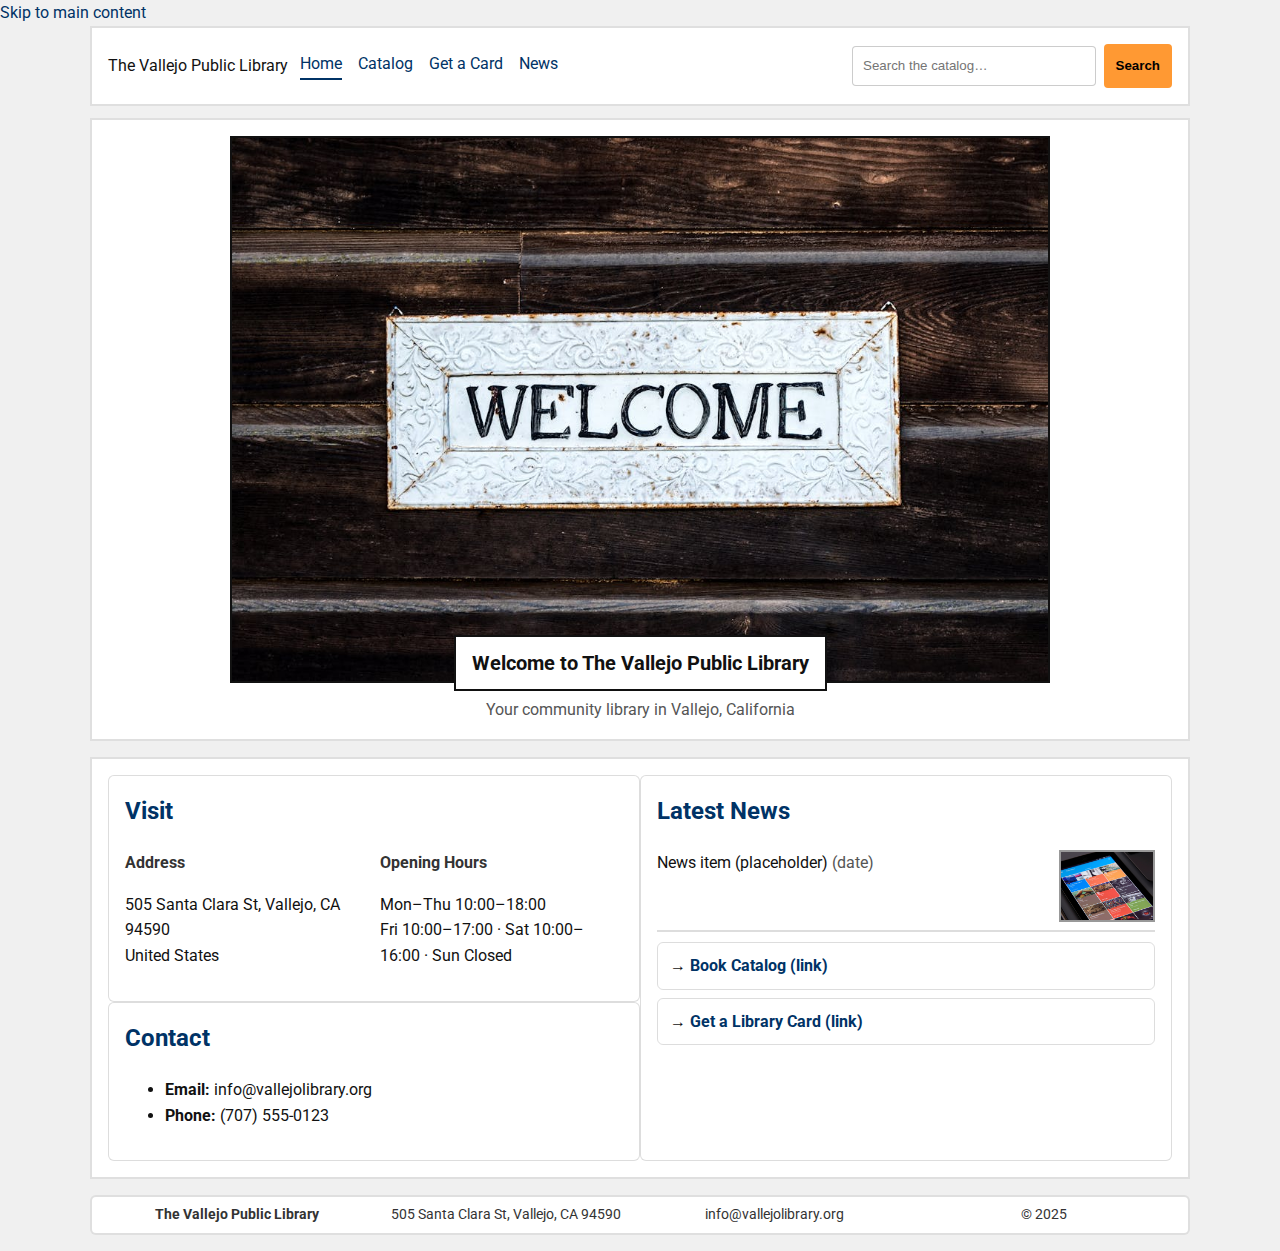
<file: vallejo-library-site/index.html>
<!--<!doctype html>-->
<!--<html lang="en">-->
<!--<head>-->
<!--  <meta charset="utf-8" />-->
<!--  <meta name="viewport" content="width=device-width, initial-scale=1" />-->
<!--  <title>The Vallejo Public Library — Home</title>-->
<!--  <link rel="preconnect" href="https://fonts.googleapis.com" />-->
<!--  <link rel="stylesheet" href="https://fonts.googleapis.com/css2?family=Roboto:wght@400;700&display=swap" />-->
<!--  <link rel="stylesheet" href="./styles.css" />-->
<!--</head>-->
<!--<body>-->
<!--  <a class="skip-link" href="#main">Skip to main content</a>-->

<!--  <header>-->
<!--    <div class="site-title">The Vallejo Public Library</div>-->
<!--    <nav aria-label="Primary">-->
<!--      <a href="./index.html" aria-current="page">Home</a>-->
<!--      <a href="./catalog.html">Catalog</a>-->
<!--      <a href="./catalog.html">Get a Card</a>-->
<!--      <a href="./catalog.html">News</a>-->
<!--    </nav>-->
<!--    <form class="site-search" role="search" aria-label="Search the catalog">-->
<!--      <input type="search" placeholder="Search the catalog…" />-->
<!--      <button type="submit">Search</button>-->
<!--    </form>-->
<!--  </header>-->

<!--  <section class="hero">-->
<!--    <img src="./images/library.jpg" alt="The Vallejo Public Library building" class="hero-img" />-->
<!--    <h1 class="hero-title">Welcome to The Vallejo Public Library</h1>-->
<!--    <p class="hero-caption muted">Your community library in Vallejo, California</p>-->
<!--  </section>-->

<!--  <main id="main" class="home-grid" aria-label="Homepage content">-->
<!--    <section class="card visit" aria-labelledby="visit">-->
<!--      <h2 id="visit">Visit</h2>-->
<!--      <div class="visit-grid">-->
<!--        <div class="visit-block">-->
<!--          <h3 class="subhead">Address</h3>-->
<!--          <p>505 Santa Clara St, Vallejo, CA 94590<br />United States</p>-->
<!--        </div>-->
<!--        <div class="visit-block">-->
<!--          <h3 class="subhead">Opening Hours</h3>-->
<!--          <p>Mon–Thu 10:00–18:00<br />Fri 10:00–17:00 · Sat 10:00–16:00 · Sun Closed</p>-->
<!--        </div>-->
<!--      </div>-->
<!--    </section>-->

<!--    <section class="news card" aria-labelledby="news">-->
<!--      <h2 id="news">Latest News</h2>-->
<!--      <div class="news-item">-->
<!--        <div class="news-body">-->
<!--          <div class="news-title">News item (placeholder) <span class="muted">(date)</span></div>-->
<!--        </div>-->
<!--        <img src="./images/latest-news.jpg" alt="Library news update" class="news-thumb" />-->
<!--      </div>-->
<!--      <div class="link-panel bare">-->
<!--        <p class="link-text">→ <a href="./catalog.html">Book Catalog (link)</a></p>-->
<!--      </div>-->
<!--      <div class="link-panel bare">-->
<!--        <p class="link-text">→ <a href="./catalog.html">Get a Library Card (link)</a></p>-->
<!--      </div>-->
<!--    </section>-->

<!--    <section class="card contact" aria-labelledby="contact">-->
<!--      <h2 id="contact">Contact</h2>-->
<!--      <ul class="contact-list">-->
<!--        <li><strong>Email:</strong> info@vallejolibrary.org</li>-->
<!--        <li><strong>Phone:</strong> (707) 555-0123</li>-->
<!--      </ul>-->
<!--    </section>-->
<!--  </main>-->

<!--  <footer class="site-footer">-->
<!--    <div><strong>The Vallejo Public Library</strong></div>-->
<!--    <div>505 Santa Clara St, Vallejo, CA 94590</div>-->
<!--    <div>info@vallejolibrary.org</div>-->
<!--    <div>© 2025</div>-->
<!--  </footer>-->
<!--</body>-->
<!--</html>-->


<!doctype html>
<html lang="en">
<head>
  <meta charset="utf-8" />
  <meta name="viewport" content="width=device-width, initial-scale=1" />
  <title>The Vallejo Public Library — Home</title>
  <link rel="preconnect" href="https://fonts.googleapis.com" />
  <link rel="stylesheet" href="https://fonts.googleapis.com/css2?family=Roboto:wght@400;700&display=swap" />
  <link rel="stylesheet" href="./styles.css" />
</head>
<body>
  <a class="skip-link" href="#main">Skip to main content</a>

  <header>
    <div class="site-title">The Vallejo Public Library</div>
    <nav aria-label="Primary">
      <a href="./index.html" aria-current="page">Home</a>
      <a href="./catalog.html">Catalog</a>
      <a href="./catalog.html">Get a Card</a>
      <a href="./catalog.html">News</a>
    </nav>
    <form class="site-search" role="search" aria-label="Search the catalog">
      <input type="search" placeholder="Search the catalog…" />
      <button type="submit">Search</button>
    </form>
  </header>

  <section class="hero">
    <img src="./images/library.jpg" alt="The Vallejo Public Library building" class="hero-img" width="1100" height="733" />
    <h1 class="hero-title">Welcome to The Vallejo Public Library</h1>
    <p class="hero-caption muted">Your community library in Vallejo, California</p>
  </section>

  <main id="main" class="home-grid" aria-label="Homepage content">
    <section class="card visit" aria-labelledby="visit">
      <h2 id="visit">Visit</h2>
      <div class="visit-grid">
        <div class="visit-block">
          <h3 class="subhead">Address</h3>
          <p>505 Santa Clara St, Vallejo, CA 94590<br />United States</p>
        </div>
        <div class="visit-block">
          <h3 class="subhead">Opening Hours</h3>
          <p>Mon–Thu 10:00–18:00<br />Fri 10:00–17:00 · Sat 10:00–16:00 · Sun Closed</p>
        </div>
      </div>
    </section>

    <section class="news card" aria-labelledby="news">
      <h2 id="news">Latest News</h2>
      <div class="news-item">
        <div class="news-body">
          <div class="news-title">News item (placeholder) <span class="muted">(date)</span></div>
        </div>
        <img src="./images/latest-news.jpg" alt="Library news update" class="news-thumb" />
      </div>
      <div class="link-panel bare">
        <p class="link-text">→ <a href="./catalog.html">Book Catalog (link)</a></p>
      </div>
      <div class="link-panel bare">
        <p class="link-text">→ <a href="./catalog.html">Get a Library Card (link)</a></p>
      </div>
    </section>

    <section class="card contact" aria-labelledby="contact">
      <h2 id="contact">Contact</h2>
      <ul class="contact-list">
        <li><strong>Email:</strong> info@vallejolibrary.org</li>
        <li><strong>Phone:</strong> (707) 555-0123</li>
      </ul>
    </section>
  </main>

  <footer class="site-footer">
    <div><strong>The Vallejo Public Library</strong></div>
    <div>505 Santa Clara St, Vallejo, CA 94590</div>
    <div>info@vallejolibrary.org</div>
    <div>© 2025</div>
  </footer>
</body>
</html>
</file>
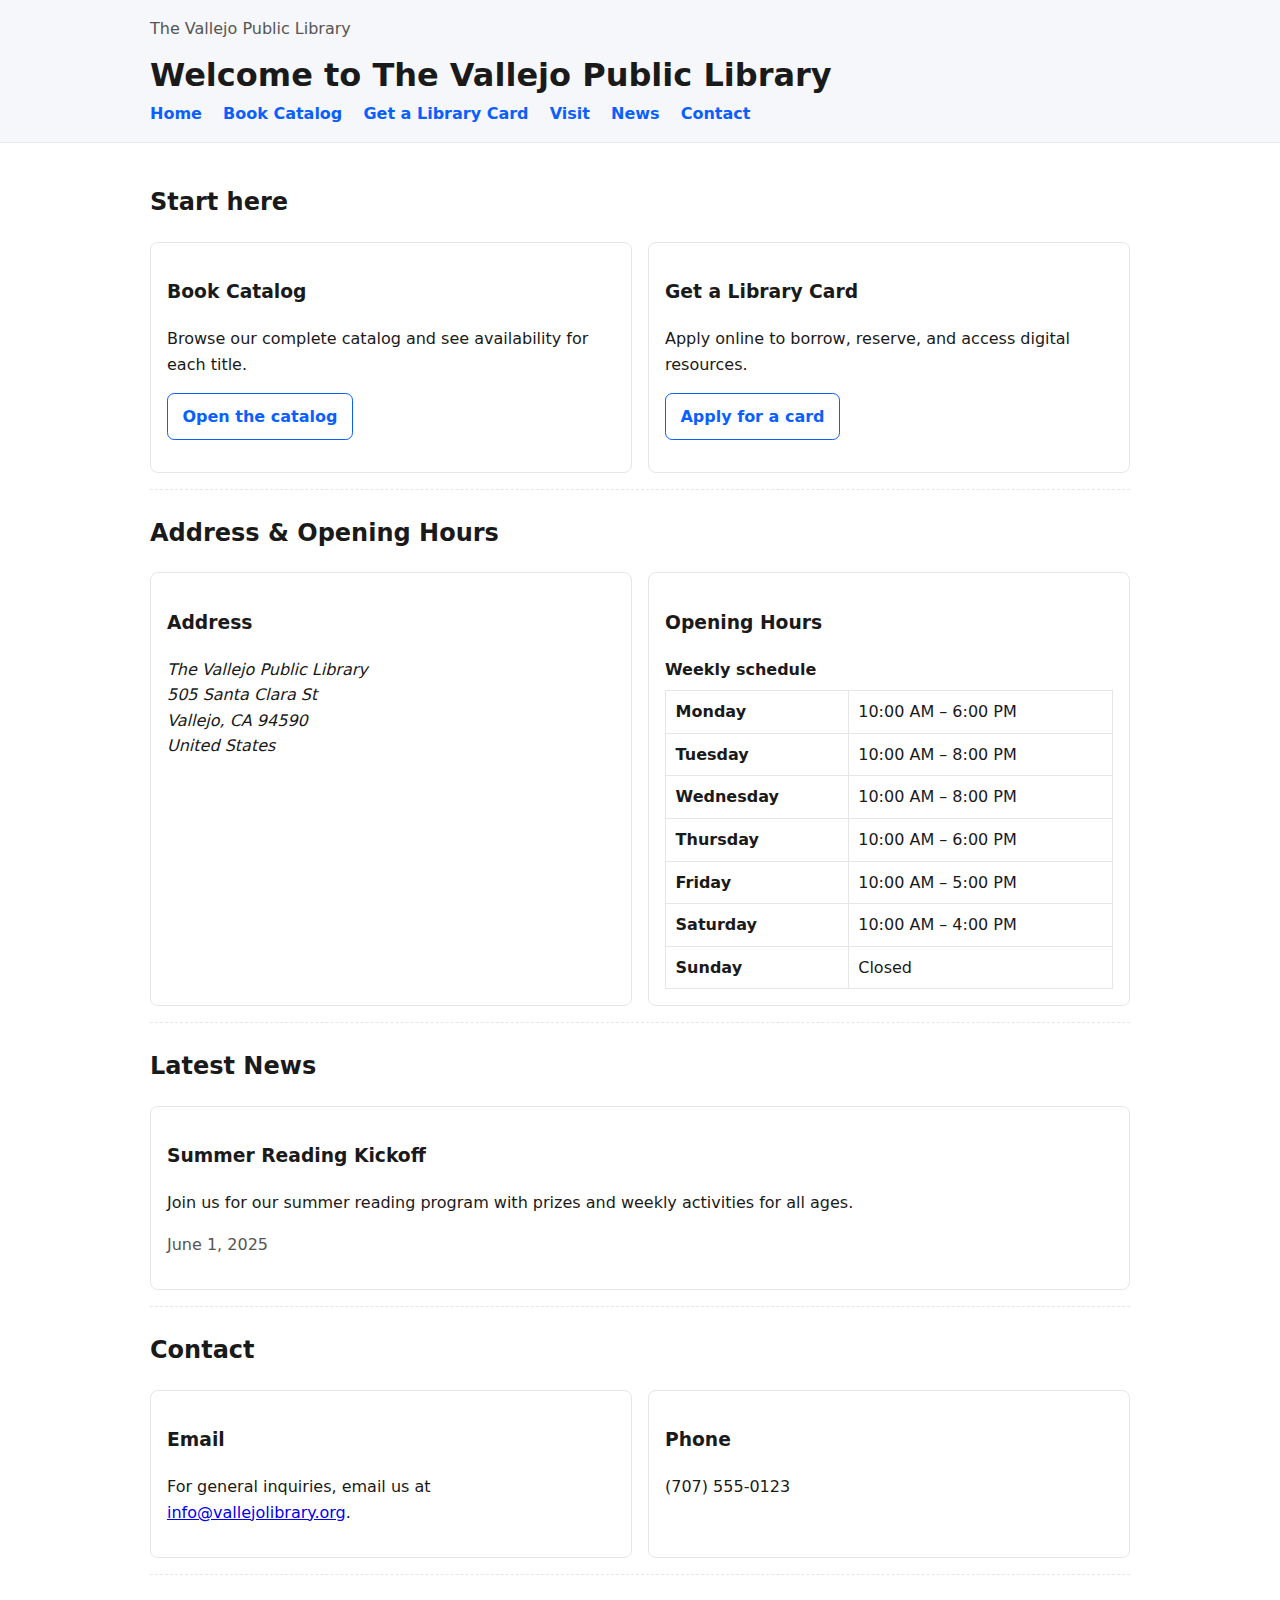
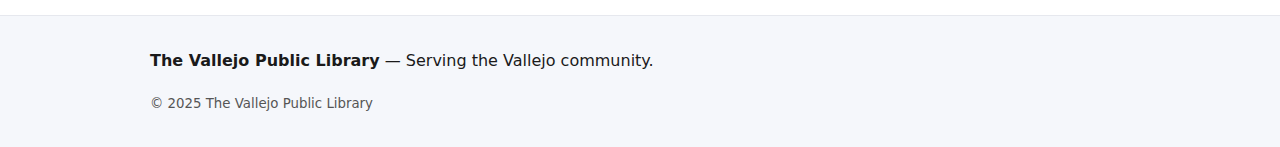
<file: 6150/6150Assignmemt/index.html>
<!doctype html>
<html lang="en">
<head>
  <meta charset="utf-8" />
  <meta name="viewport" content="width=device-width, initial-scale=1" />
  <title>The Vallejo Public Library — Home</title>
  <meta name="description" content="Homepage of The Vallejo Public Library in Vallejo, California." />
  <style>
    :root { --max: 980px; --accent: #0b5fff; }
    body { font-family: system-ui, -apple-system, Segoe UI, Roboto, Arial, sans-serif; line-height: 1.6; margin: 0; color: #1a1a1a; }
    header, footer { background: #f5f7fb; }
    header { border-bottom: 1px solid #e6e8ee; }
    .container { max-width: var(--max); margin: 0 auto; padding: 1rem 1.25rem; }
    nav a { margin-right: 1rem; text-decoration: none; color: #0b5fff; font-weight: 600; }
    nav a:focus, nav a:hover { text-decoration: underline; }
    h1 { margin: .5rem 0 0 0; }
    main { padding: 1rem 0 2rem; }
    section { margin: 1.5rem 0; padding-bottom: 1rem; border-bottom: 1px dashed #e6e6e6; }
    .grid { display: grid; grid-template-columns: repeat(auto-fit, minmax(260px, 1fr)); gap: 1rem; }
    .card { border: 1px solid #e6e6e6; border-radius: .5rem; padding: 1rem; background: #fff; }
    .button { display: inline-block; padding: .6rem .9rem; border-radius: .45rem; border: 1px solid #0b5fff; color: #0b5fff; text-decoration: none; font-weight: 600; }
    .button:hover, .button:focus { background: #0b5fff; color: #fff; }
    table { border-collapse: collapse; width: 100%; }
    th, td { border: 1px solid #e6e6e6; padding: .5rem .6rem; text-align: left; }
    caption { text-align: left; font-weight: 700; padding-bottom: .5rem; }
    footer { border-top: 1px solid #e6e8ee; }
    small, time { color: #555; }
  </style>
</head>
<body>
  <header role="banner">
    <div class="container">
      <p style="margin:0;color:#555;">The Vallejo Public Library</p>
      <h1>Welcome to The Vallejo Public Library</h1>
      <nav aria-label="Primary">
        <a href="index.html" aria-current="page">Home</a>
        <a href="Book_Catalog.html">Book Catalog</a>
        <a href="Get_a_Card.html">Get a Library Card</a>
        <a href="#visit">Visit</a>
        <a href="#news">News</a>
        <a href="#contact">Contact</a>
      </nav>
    </div>
  </header>

  <main id="main" class="container">
    <!-- Quick actions -->
    <section aria-labelledby="quick-actions">
      <h2 id="quick-actions">Start here</h2>
      <div class="grid">
        <div class="card">
          <h3>Book Catalog</h3>
          <p>Browse our complete catalog and see availability for each title.</p>
          <p><a class="button" href="Book_Catalog.html">Open the catalog</a></p>
        </div>
        <div class="card">
          <h3>Get a Library Card</h3>
          <p>Apply online to borrow, reserve, and access digital resources.</p>
          <p><a class="button" href="Get_a_Card.html">Apply for a card</a></p>
        </div>
      </div>
    </section>

    <!-- Address & Opening hours -->
    <section id="visit" aria-labelledby="visit-heading">
      <h2 id="visit-heading">Address & Opening Hours</h2>
      <div class="grid">
        <div class="card">
          <h3>Address</h3>
          <address>
            The Vallejo Public Library<br />
            505 Santa Clara St<br />
            Vallejo, CA 94590<br />
            United States
          </address>
        </div>
        <div class="card">
          <h3>Opening Hours</h3>
          <table>
            <caption>Weekly schedule</caption>
            <tbody>
              <tr><th scope="row">Monday</th><td>10:00 AM – 6:00 PM</td></tr>
              <tr><th scope="row">Tuesday</th><td>10:00 AM – 8:00 PM</td></tr>
              <tr><th scope="row">Wednesday</th><td>10:00 AM – 8:00 PM</td></tr>
              <tr><th scope="row">Thursday</th><td>10:00 AM – 6:00 PM</td></tr>
              <tr><th scope="row">Friday</th><td>10:00 AM – 5:00 PM</td></tr>
              <tr><th scope="row">Saturday</th><td>10:00 AM – 4:00 PM</td></tr>
              <tr><th scope="row">Sunday</th><td>Closed</td></tr>
            </tbody>
          </table>
        </div>
      </div>
    </section>

    <!-- Latest News -->
    <section id="news" aria-labelledby="news-heading">
      <h2 id="news-heading">Latest News</h2>
      <article class="card">
        <h3>Summer Reading Kickoff</h3>
        <p>Join us for our summer reading program with prizes and weekly activities for all ages.</p>
        <p><time datetime="2025-06-01">June 1, 2025</time></p>
      </article>
    </section>

    <!-- Contact / Email -->
    <section id="contact" aria-labelledby="contact-heading">
      <h2 id="contact-heading">Contact</h2>
      <div class="grid">
        <div class="card">
          <h3>Email</h3>
          <p>For general inquiries, email us at
            <a href="mailto:info@vallejolibrary.org">info@vallejolibrary.org</a>.
          </p>
        </div>
        <div class="card">
          <h3>Phone</h3>
          <p>(707) 555-0123</p>
        </div>
      </div>
    </section>
  </main>

  <footer role="contentinfo">
    <div class="container">
      <p><strong>The Vallejo Public Library</strong> — Serving the Vallejo community.</p>
      <p><small>&copy; 2025 The Vallejo Public Library</small></p>
    </div>
  </footer>
</body>
</html>
</file>
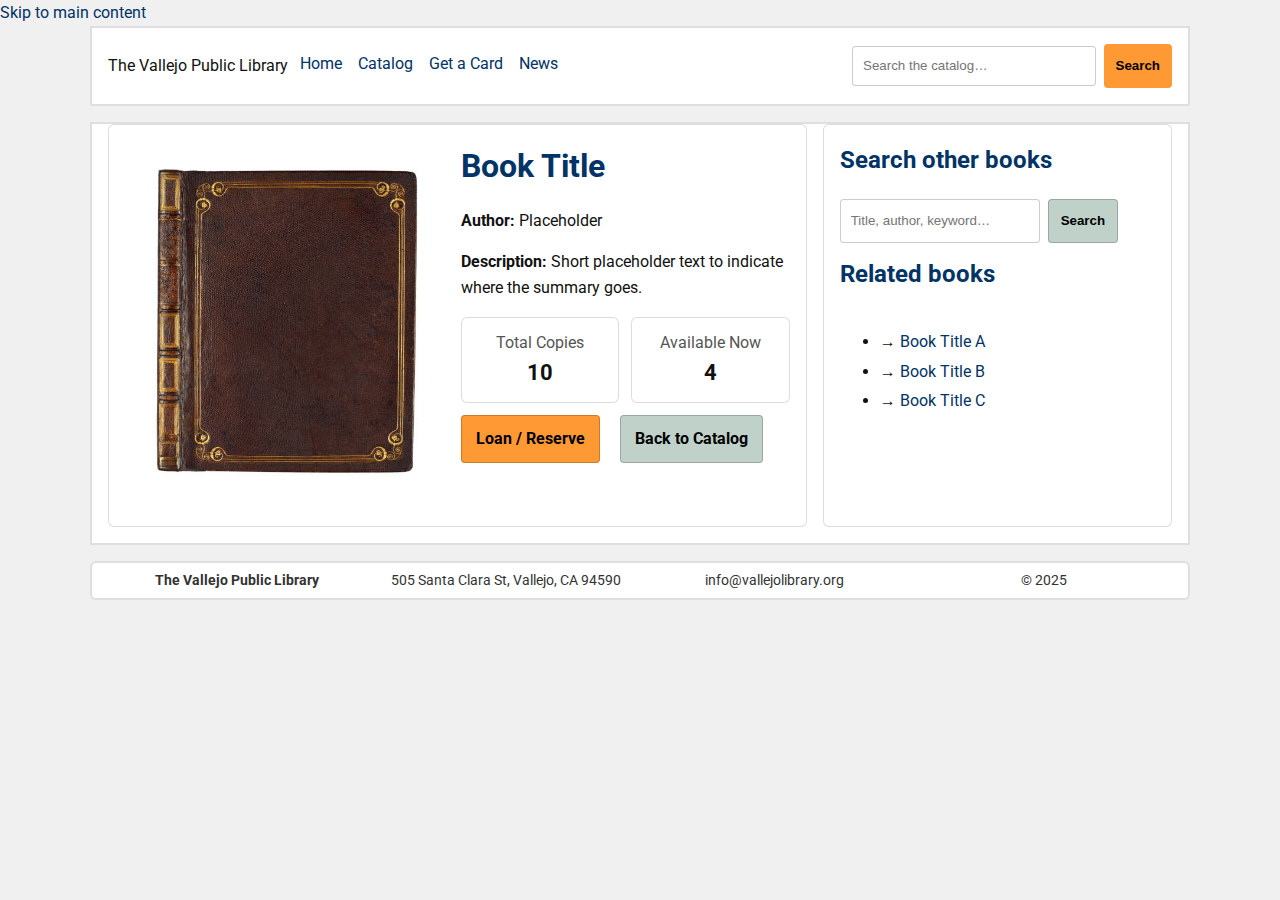
<file: vallejo-library-site/book.html>
<!doctype html>
<html lang="en">
<head>
  <meta charset="utf-8" />
  <meta name="viewport" content="width=device-width, initial-scale=1" />
  <title>The Vallejo Public Library — Book</title>
  <link rel="preconnect" href="https://fonts.googleapis.com" />
  <link rel="stylesheet" href="https://fonts.googleapis.com/css2?family=Roboto:wght@400;700&display=swap" />
  <link rel="stylesheet" href="./styles.css" />
</head>
<body>
  <a class="skip-link" href="#main">Skip to main content</a>

  <header>
    <div class="site-title">The Vallejo Public Library</div>
    <nav aria-label="Primary">
      <a href="./index.html">Home</a>
      <a href="./catalog.html">Catalog</a>
      <a href="./catalog.html">Get a Card</a>
      <a href="./catalog.html">News</a>
    </nav>
    <form class="site-search" role="search" aria-label="Search the catalog">
      <input type="search" placeholder="Search the catalog…" />
      <button type="submit">Search</button>
    </form>
  </header>

  <main id="main" class="book-grid" aria-label="Book page content">
    <article class="book-left card" aria-labelledby="book-title">
      <div class="cover-col">
        <div class="book-cover">
          <img src="./images/book.jpg" alt="Cover of Book Title" />
        </div>
      </div>
      <div class="info-col">
        <h1 id="book-title" class="book-title">Book Title</h1>
        <p><strong>Author:</strong> Placeholder</p>
        <p><strong>Description:</strong> Short placeholder text to indicate where the summary goes.</p>

        <div class="copies-2col">
          <div class="copy-box">
            <div class="copy-label">Total Copies</div>
            <div class="copy-num">10</div>
          </div>
          <div class="copy-box">
            <div class="copy-label">Available Now</div>
            <div class="copy-num">4</div>
          </div>
        </div>

        <div class="actions">
          <a class="btn" href="#">Loan / Reserve</a>
          <a class="btn btn-secondary" href="./catalog.html">Back to Catalog</a>
        </div>
      </div>
    </article>

    <aside class="book-rail card" aria-label="Search and related">
      <h2>Search other books</h2>
      <form class="rail-search" role="search" aria-label="Search other books">
        <input type="search" placeholder="Title, author, keyword…" />
        <button type="submit">Search</button>
      </form>

      <h2>Related books</h2>
      <nav aria-label="Related books">
        <ul class="related-links">
          <li>→ <a href="./book.html">Book Title A</a></li>
          <li>→ <a href="./book.html">Book Title B</a></li>
          <li>→ <a href="./book.html">Book Title C</a></li>
        </ul>
      </nav>
    </aside>
  </main>

  <footer class="site-footer">
    <div><strong>The Vallejo Public Library</strong></div>
    <div>505 Santa Clara St, Vallejo, CA 94590</div>
    <div>info@vallejolibrary.org</div>
    <div>© 2025</div>
  </footer>
</body>
</html>
</file>
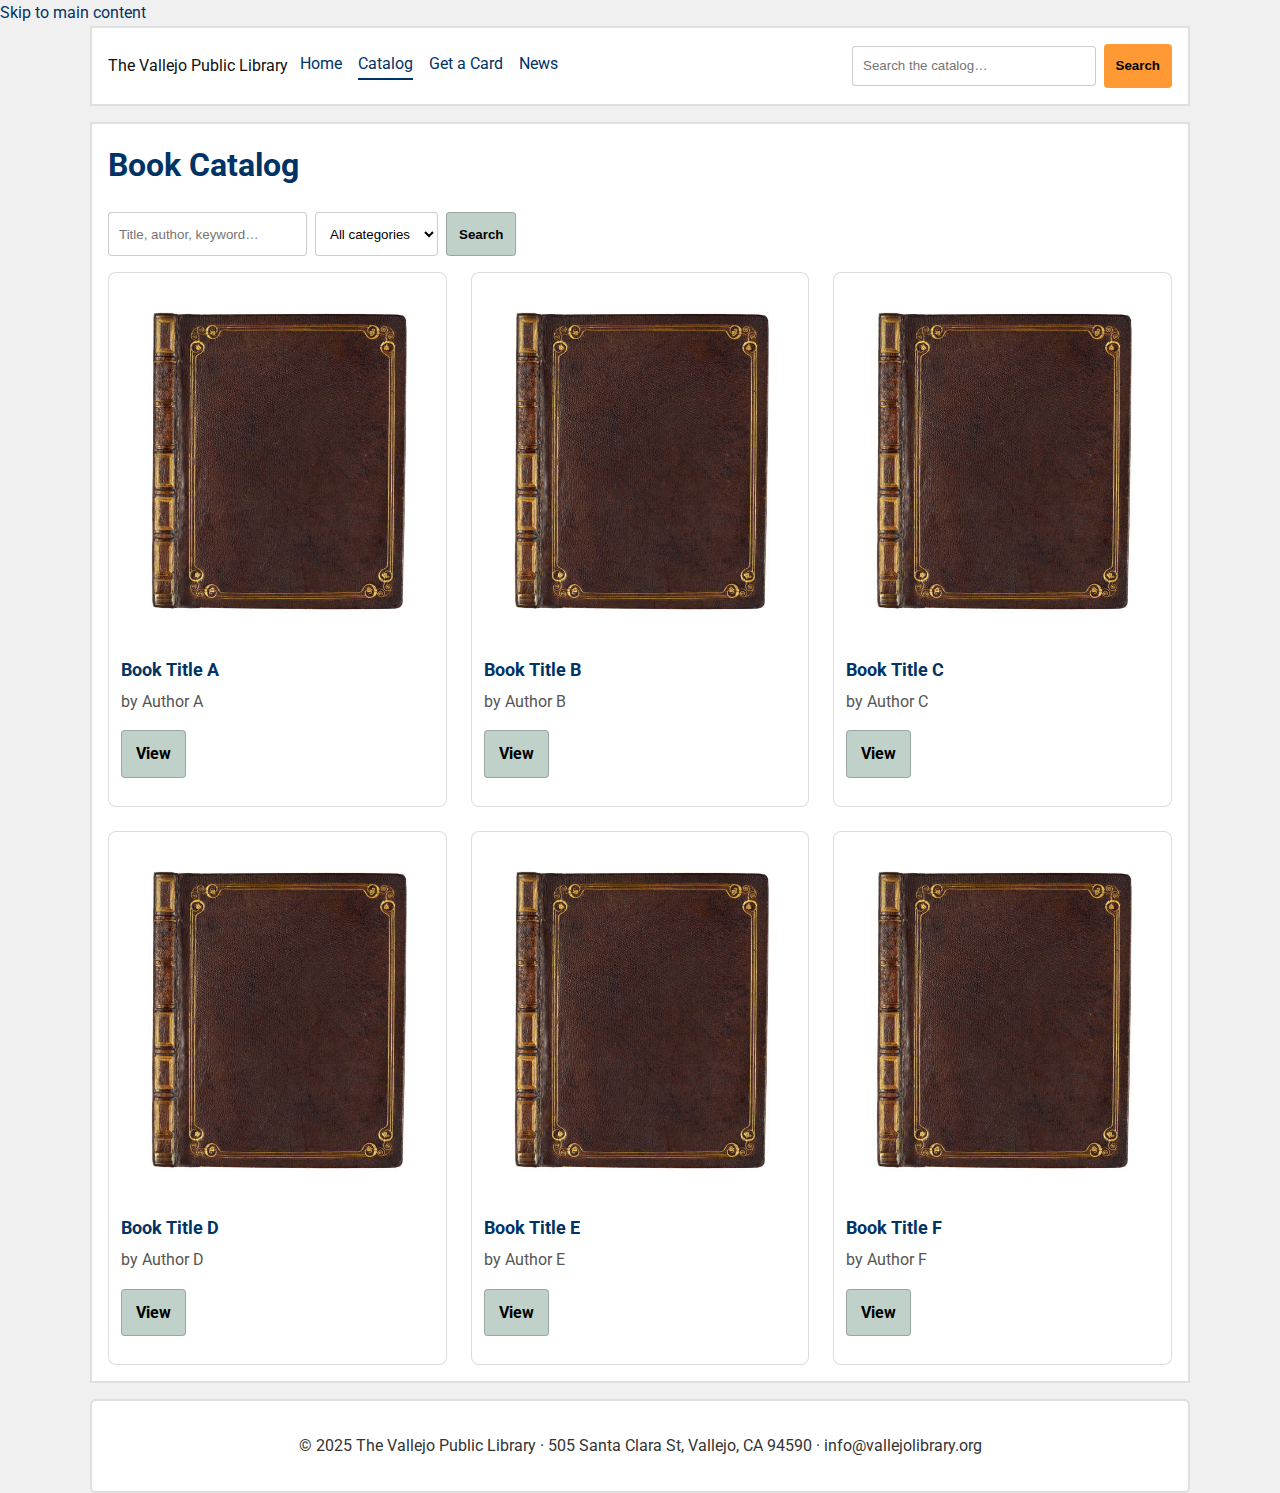
<file: vallejo-library-site/catalog.html>
<!doctype html>
<html lang="en">
<head>
  <meta charset="utf-8" />
  <meta name="viewport" content="width=device-width, initial-scale=1" />
  <title>The Vallejo Public Library — Catalog</title>
  <link rel="preconnect" href="https://fonts.googleapis.com" />
  <link rel="stylesheet" href="https://fonts.googleapis.com/css2?family=Roboto:wght@400;700&display=swap" />
  <link rel="stylesheet" href="./styles.css" />
</head>
<body>
  <a class="skip-link" href="#main">Skip to main content</a>
  <header>
    <div class="site-title">The Vallejo Public Library</div>
    <nav aria-label="Primary">
      <a href="./index.html">Home</a>
      <a href="./catalog.html" aria-current="page">Catalog</a>
      <a href="./catalog.html">Get a Card</a>
      <a href="./catalog.html">News</a>
    </nav>
    <form class="site-search" role="search" aria-label="Search the catalog">
      <input type="search" placeholder="Search the catalog…" />
      <button type="submit">Search</button>
    </form>
  </header>

  <main id="main" class="layout-catalog" aria-labelledby="catalog-title">
    <h1 id="catalog-title">Book Catalog</h1>

    <form class="catalog-filters" role="search" aria-label="Filter books">
      <input type="search" placeholder="Title, author, keyword…" />
      <select aria-label="Category">
        <option value="">All categories</option>
        <option>Fiction</option>
        <option>Non-fiction</option>
        <option>Children</option>
      </select>
      <button type="submit">Search</button>
    </form>

    <section class="catalog-grid" aria-label="Books list">
      <article class="book-card">
        <a href="./book.html" class="cover-link" aria-label="Open Book Title A">
          <img src="./images/book.jpg" alt="Cover of Book Title A" />
        </a>
        <h2 class="book-title"><a href="./book.html">Book Title A</a></h2>
        <p class="book-author muted">by Author A</p>
        <p><a class="btn btn-secondary" href="./book.html">View</a></p>
      </article>

      <article class="book-card">
        <a href="./book.html" class="cover-link" aria-label="Open Book Title B">
          <img src="./images/book.jpg" alt="Cover of Book Title B" />
        </a>
        <h2 class="book-title"><a href="./book.html">Book Title B</a></h2>
        <p class="book-author muted">by Author B</p>
        <p><a class="btn btn-secondary" href="./book.html">View</a></p>
      </article>

      <article class="book-card">
        <a href="./book.html" class="cover-link" aria-label="Open Book Title C">
          <img src="./images/book.jpg" alt="Cover of Book Title C" />
        </a>
        <h2 class="book-title"><a href="./book.html">Book Title C</a></h2>
        <p class="book-author muted">by Author C</p>
        <p><a class="btn btn-secondary" href="./book.html">View</a></p>
      </article>

      <article class="book-card">
        <a href="./book.html" class="cover-link" aria-label="Open Book Title D">
          <img src="./images/book.jpg" alt="Cover of Book Title D" />
        </a>
        <h2 class="book-title"><a href="./book.html">Book Title D</a></h2>
        <p class="book-author muted">by Author D</p>
        <p><a class="btn btn-secondary" href="./book.html">View</a></p>
      </article>

      <article class="book-card">
        <a href="./book.html" class="cover-link" aria-label="Open Book Title E">
          <img src="./images/book.jpg" alt="Cover of Book Title E" />
        </a>
        <h2 class="book-title"><a href="./book.html">Book Title E</a></h2>
        <p class="book-author muted">by Author E</p>
        <p><a class="btn btn-secondary" href="./book.html">View</a></p>
      </article>

      <article class="book-card">
        <a href="./book.html" class="cover-link" aria-label="Open Book Title F">
          <img src="./images/book.jpg" alt="Cover of Book Title F" />
        </a>
        <h2 class="book-title"><a href="./book.html">Book Title F</a></h2>
        <p class="book-author muted">by Author F</p>
        <p><a class="btn btn-secondary" href="./book.html">View</a></p>
      </article>
    </section>
  </main>

  <footer>
    <p>&copy; 2025 The Vallejo Public Library · 505 Santa Clara St, Vallejo, CA 94590 · info@vallejolibrary.org</p>
  </footer>
</body>
</html>
</file>
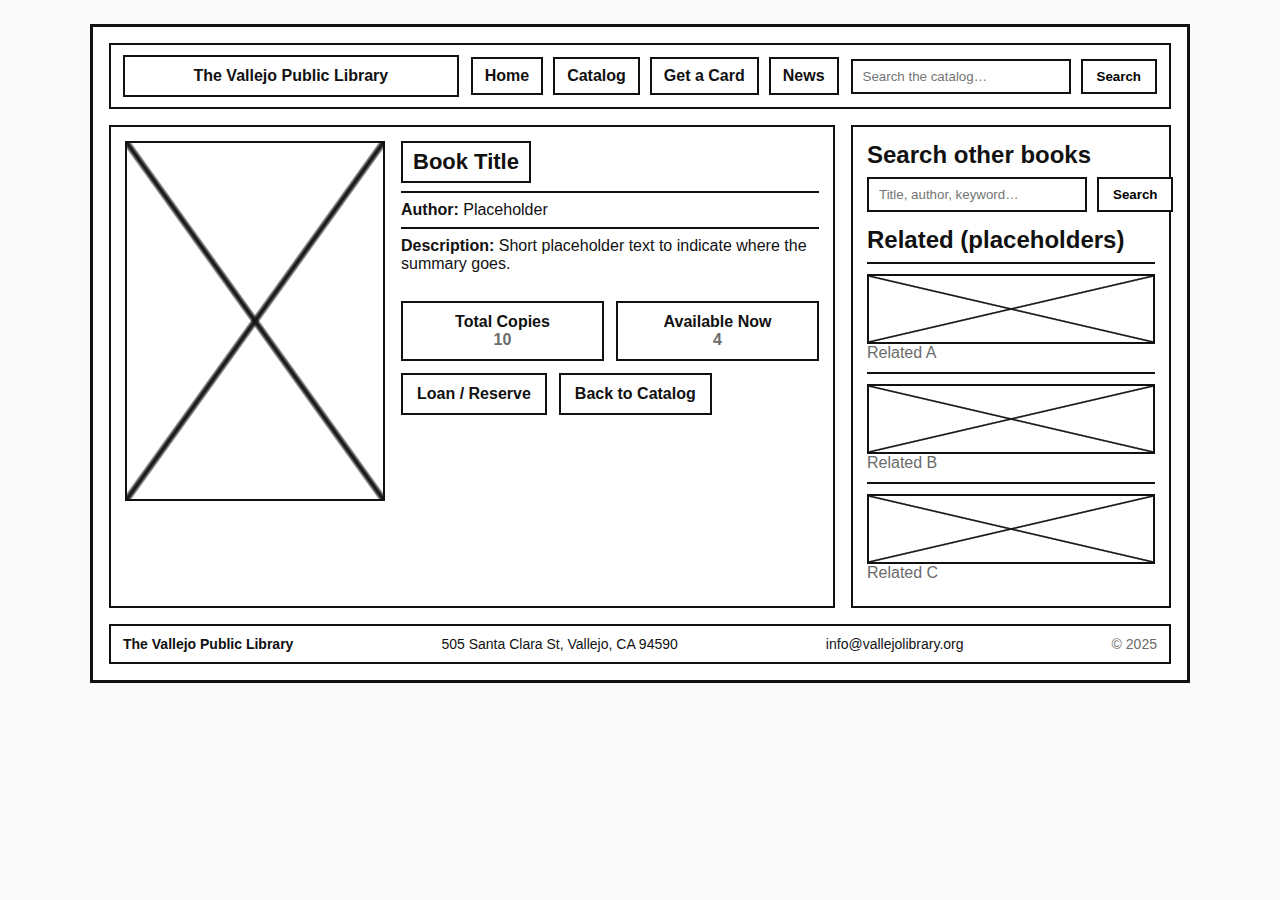
<file: 6150/6150Assignmemt/assi3-bookpage.html>
<!--<!doctype html>-->
<!--<html lang="en">-->
<!--<head>-->
<!--  <meta charset="utf-8" />-->
<!--  <meta name="viewport" content="width=device-width, initial-scale=1" />-->
<!--  <title>Vallejo Public Library — Book Page (Low-Fi)</title>-->
<!--  <style>-->
<!--    /* ===== Base & Frame ===== */-->
<!--    * { box-sizing: border-box; }-->
<!--    html, body { margin: 0; background: #fafafa; color:#111; font-family: Arial, Helvetica, sans-serif; }-->
<!--    .frame { max-width: 1100px; margin: 24px auto; padding: 16px; border: 3px solid #111; background: #fff; }-->

<!--    /* ===== Crossed image placeholder ===== */-->
<!--    .img-x { position: relative; border: 2px solid #111; background: #fff; }-->
<!--    .img-x::before, .img-x::after {-->
<!--      content: ""; position: absolute; inset: 0;-->
<!--      background:-->
<!--        linear-gradient(to bottom right, transparent 49%, #111 50%, transparent 51%),-->
<!--        linear-gradient(to top right,    transparent 49%, #111 50%, transparent 51%);-->
<!--      background-size: 100% 100%;-->
<!--      opacity: .9;-->
<!--    }-->

<!--    /* ===== Header (一致性) ===== */-->
<!--    header { border: 2px solid #111; padding: 10px 12px;-->
<!--             display: grid; grid-template-columns: 1fr auto auto; gap: 12px; align-items: center; }-->
<!--    .site { border: 2px solid #111; padding: 10px 14px; text-align: center; font-weight: 700; }-->
<!--    nav { display: flex; gap: 10px; }-->
<!--    nav a { display: inline-block; padding: 8px 12px; border: 2px solid #111; text-decoration: none; color: #111; font-weight: 600; }-->
<!--    .search { display: flex; gap: 10px; }-->
<!--    .search input { border: 2px solid #111; padding: 8px 10px; min-width: 220px; }-->
<!--    .search button { border: 2px solid #111; background: #fff; padding: 8px 14px; font-weight: 700; }-->

<!--    /* ===== Main layout ===== */-->
<!--    main { margin-top: 16px; display: grid; grid-template-columns: 1fr 320px; gap: 16px; }-->
<!--    .panel { border: 2px solid #111; padding: 14px; background: #fff; }-->
<!--    .muted { color:#6b6b6b; }-->

<!--    /* Book left column */-->
<!--    .hero { display: grid; grid-template-columns: 260px 1fr; gap: 16px; align-items: start; }-->
<!--    .cover { width: 100%; height: 360px; }-->
<!--    h1.title { margin: 0 0 8px 0; font-size: 22px; border: 2px solid #111; padding: 6px 10px; display: inline-block; }-->
<!--    .line { border-top: 2px solid #111; padding: 8px 0; }-->
<!--    .numbers { display: grid; grid-template-columns: 1fr 1fr; gap: 12px; margin-top: 10px; }-->
<!--    .numbers .box { border: 2px solid #111; padding: 10px; text-align: center; font-weight: 700; }-->
<!--    .actions { margin-top: 12px; display: flex; gap: 12px; flex-wrap: wrap; }-->
<!--    .btn { border: 2px solid #111; background: #fff; padding: 10px 14px; font-weight: 700; text-decoration: none; color: #111; }-->

<!--    /* Right rail */-->
<!--    .rail h2 { margin: 0 0 8px 0; }-->
<!--    .rail .mini { border-top: 2px solid #111; padding: 10px 0; }-->
<!--    .thumb { width: 100%; height: 70px; }-->

<!--    /* Footer */-->
<!--    footer { border: 2px solid #111; padding: 10px 12px; display:flex; flex-wrap:wrap; gap:8px;-->
<!--             justify-content: space-between; font-size: 14px; margin-top: 16px; }-->

<!--    /* ===== Responsive ===== */-->
<!--    @media (max-width: 1000px) {-->
<!--      main { grid-template-columns: 1fr; }-->
<!--      .hero { grid-template-columns: 1fr; }-->
<!--      .cover { height: 280px; }-->
<!--    }-->
<!--  </style>-->
<!--</head>-->
<!--<body>-->
<!--  <div class="frame">-->

<!--    &lt;!&ndash; ===== Header ===== &ndash;&gt;-->
<!--    <header>-->
<!--      <div class="site">The Vallejo Public Library</div>-->
<!--      <nav>-->
<!--        <a href="#">Home</a>-->
<!--        <a href="#" aria-current="page">Catalog</a>-->
<!--        <a href="#">Get a Card</a>-->
<!--        <a href="#">News</a>-->
<!--      </nav>-->
<!--      &lt;!&ndash; 全站搜索（所有页面必有） &ndash;&gt;-->
<!--      <form class="search" role="search" aria-label="Search the catalog">-->
<!--        <input type="search" placeholder="Search the catalog…" />-->
<!--        <button type="submit">Search</button>-->
<!--      </form>-->
<!--    </header>-->

<!--    &lt;!&ndash; ===== Main ===== &ndash;&gt;-->
<!--    <main role="main">-->
<!--      &lt;!&ndash; 左：书籍详情 &ndash;&gt;-->
<!--      <section class="panel" aria-labelledby="book-title">-->
<!--        <div class="hero">-->
<!--          &lt;!&ndash; 封面占位 &ndash;&gt;-->
<!--          <div class="img-x cover" aria-hidden="true" title="Book cover placeholder"></div>-->

<!--          &lt;!&ndash; 书籍信息 &ndash;&gt;-->
<!--          <div class="meta">-->
<!--            <h1 id="book-title" class="title">Book Title (placeholder)</h1>-->
<!--            <div class="line"><strong>Author:</strong> Jane Smith</div>-->
<!--            <div class="line"><strong>Publisher:</strong> Blue River Press</div>-->
<!--            <div class="line"><strong>Year:</strong> 2021</div>-->
<!--            <div class="line"><strong>ISBN:</strong> 978-1-2345-6789-0</div>-->
<!--            <div class="line" style="min-height:72px">-->
<!--              <strong>Description:</strong> Short placeholder description about the book. This area shows a brief synopsis to help users decide if they want to read the book.-->
<!--            </div>-->

<!--            &lt;!&ndash; 馆藏数量 / 可借数量 &ndash;&gt;-->
<!--            <div class="numbers" role="group" aria-label="Copies information">-->
<!--              <div class="box">Total Copies<br><span class="muted">10</span></div>-->
<!--              <div class="box">Available Now<br><span class="muted">4</span></div>-->
<!--            </div>-->

<!--            &lt;!&ndash; 借阅/预约 &ndash;&gt;-->
<!--            <div class="actions">-->
<!--              <a class="btn" href="#">Loan / Reserve</a>-->
<!--              <a class="btn" href="#">Back to Catalog</a>-->
<!--            </div>-->
<!--          </div>-->
<!--        </div>-->
<!--      </section>-->

<!--      &lt;!&ndash; 右：搜索其他书 + 相关书目（占位） &ndash;&gt;-->
<!--      <aside class="panel rail" aria-label="Search other books">-->
<!--        <h2>Search other books</h2>-->
<!--        <form class="search" role="search" aria-label="Search other books" style="margin-bottom:10px">-->
<!--          <input type="search" placeholder="Title, author, keyword…" />-->
<!--          <button type="submit">Search</button>-->
<!--        </form>-->

<!--        <h2 style="margin-top:14px">Related (placeholders)</h2>-->
<!--        <div class="mini">-->
<!--          <div class="img-x thumb" aria-hidden="true"></div>-->
<!--          <div class="muted">Related Book A</div>-->
<!--        </div>-->
<!--        <div class="mini">-->
<!--          <div class="img-x thumb" aria-hidden="true"></div>-->
<!--          <div class="muted">Related Book B</div>-->
<!--        </div>-->
<!--        <div class="mini">-->
<!--          <div class="img-x thumb" aria-hidden="true"></div>-->
<!--          <div class="muted">Related Book C</div>-->
<!--        </div>-->
<!--      </aside>-->
<!--    </main>-->

<!--    &lt;!&ndash; ===== Footer ===== &ndash;&gt;-->
<!--    <footer role="contentinfo">-->
<!--      <div><strong>The Vallejo Public Library</strong></div>-->
<!--      <div>505 Santa Clara St, Vallejo, CA 94590</div>-->
<!--      <div>info@vallejolibrary.org</div>-->
<!--      <div class="muted">© 2025</div>-->
<!--    </footer>-->

<!--  </div>-->
<!--</body>-->
<!--</html>-->

<!doctype html>
<html lang="en">
<head>
<meta charset="utf-8" />
<meta name="viewport" content="width=device-width, initial-scale=1" />
<title>Vallejo Public Library — Book Page (Low-Fi, Layout Only)</title>
<style>
  *{box-sizing:border-box}
  html,body{margin:0;background:#fafafa;color:#111;font-family:Arial,Helvetica,sans-serif}
  .frame{max-width:1100px;margin:24px auto;padding:16px;border:3px solid #111;background:#fff}

  /* Crossed image placeholder */
  .img-x{position:relative;border:2px solid #111;background:#fff}
  .img-x::before,.img-x::after{
    content:"";position:absolute;inset:0;
    background:
      linear-gradient(to bottom right,transparent 49%, #111 50%, transparent 51%),
      linear-gradient(to top right,   transparent 49%, #111 50%, transparent 51%);
    background-size:100% 100%;opacity:.9;
  }

  /* Header (same as homepage) */
  header{border:2px solid #111;padding:10px 12px;display:grid;grid-template-columns:1fr auto auto;gap:12px;align-items:center}
  .site{border:2px solid #111;padding:10px 14px;text-align:center;font-weight:700}
  nav{display:flex;gap:10px}
  nav a{display:inline-block;padding:8px 12px;border:2px solid #111;text-decoration:none;color:#111;font-weight:600}
  .search{display:flex;gap:10px}
  .search input{border:2px solid #111;padding:8px 10px;min-width:220px}
  .search button{border:2px solid #111;background:#fff;padding:8px 14px;font-weight:700}

  /* Main layout */
  main{margin-top:16px;display:grid;grid-template-columns:1fr 320px;gap:16px}
  .panel{border:2px solid #111;padding:14px;background:#fff}
  .muted{color:#6b6b6b}

  /* Book left column (minimal info) */
  .hero{display:grid;grid-template-columns:260px 1fr;gap:16px;align-items:start}
  .cover{width:100%;height:360px}
  h1.title{margin:0 0 8px 0;font-size:22px;border:2px solid #111;padding:6px 10px;display:inline-block}
  .line{border-top:2px solid #111;padding:8px 0}
  .numbers{display:grid;grid-template-columns:1fr 1fr;gap:12px;margin-top:10px}
  .numbers .box{border:2px solid #111;padding:10px;text-align:center;font-weight:700}
  .actions{margin-top:12px;display:flex;gap:12px;flex-wrap:wrap}
  .btn{border:2px solid #111;background:#fff;padding:10px 14px;font-weight:700;text-decoration:none;color:#111}

  /* Right rail */
  .rail h2{margin:0 0 8px 0}
  .rail .mini{border-top:2px solid #111;padding:10px 0}
  .thumb{width:100%;height:70px}

  /* Footer */
  footer{border:2px solid #111;padding:10px 12px;display:flex;flex-wrap:wrap;gap:8px;justify-content:space-between;font-size:14px;margin-top:16px}

  /* Responsive */
  @media (max-width:1000px){
    main{grid-template-columns:1fr}
    .hero{grid-template-columns:1fr}
    .cover{height:280px}
  }
</style>
</head>
<body>
  <div class="frame">

    <!-- Header -->
    <header>
      <div class="site">The Vallejo Public Library</div>
      <nav>
        <a href="#">Home</a>
        <a href="#" aria-current="page">Catalog</a>
        <a href="#">Get a Card</a>
        <a href="#">News</a>
      </nav>
      <form class="search" role="search" aria-label="Search the catalog">
        <input type="search" placeholder="Search the catalog…" />
        <button type="submit">Search</button>
      </form>
    </header>

    <!-- Main -->
    <main role="main">
      <!-- Left: Book details (layout only) -->
      <section class="panel" aria-labelledby="book-title">
        <div class="hero">
          <div class="img-x cover" aria-hidden="true" title="Book cover placeholder"></div>
          <div class="meta">
            <h1 id="book-title" class="title">Book Title</h1>
            <div class="line"><strong>Author:</strong> Placeholder</div>
            <div class="line" style="min-height:64px">
              <strong>Description:</strong> Short placeholder text to indicate where the summary goes.
            </div>

            <div class="numbers" role="group" aria-label="Copies information">
              <div class="box">Total Copies<br><span class="muted">10</span></div>
              <div class="box">Available Now<br><span class="muted">4</span></div>
            </div>

            <div class="actions">
              <a class="btn" href="#">Loan / Reserve</a>
              <a class="btn" href="#">Back to Catalog</a>
            </div>
          </div>
        </div>
      </section>

      <!-- Right: Search other books + Related placeholders -->
      <aside class="panel rail" aria-label="Search other books">
        <h2>Search other books</h2>
        <form class="search" role="search" aria-label="Search other books" style="margin-bottom:10px">
          <input type="search" placeholder="Title, author, keyword…" />
          <button type="submit">Search</button>
        </form>

        <h2 style="margin-top:14px">Related (placeholders)</h2>
        <div class="mini">
          <div class="img-x thumb" aria-hidden="true"></div>
          <div class="muted">Related A</div>
        </div>
        <div class="mini">
          <div class="img-x thumb" aria-hidden="true"></div>
          <div class="muted">Related B</div>
        </div>
        <div class="mini">
          <div class="img-x thumb" aria-hidden="true"></div>
          <div class="muted">Related C</div>
        </div>
      </aside>
    </main>

    <!-- Footer -->
    <footer role="contentinfo">
      <div><strong>The Vallejo Public Library</strong></div>
      <div>505 Santa Clara St, Vallejo, CA 94590</div>
      <div>info@vallejolibrary.org</div>
      <div class="muted">© 2025</div>
    </footer>

  </div>
</body>
</html>
</file>
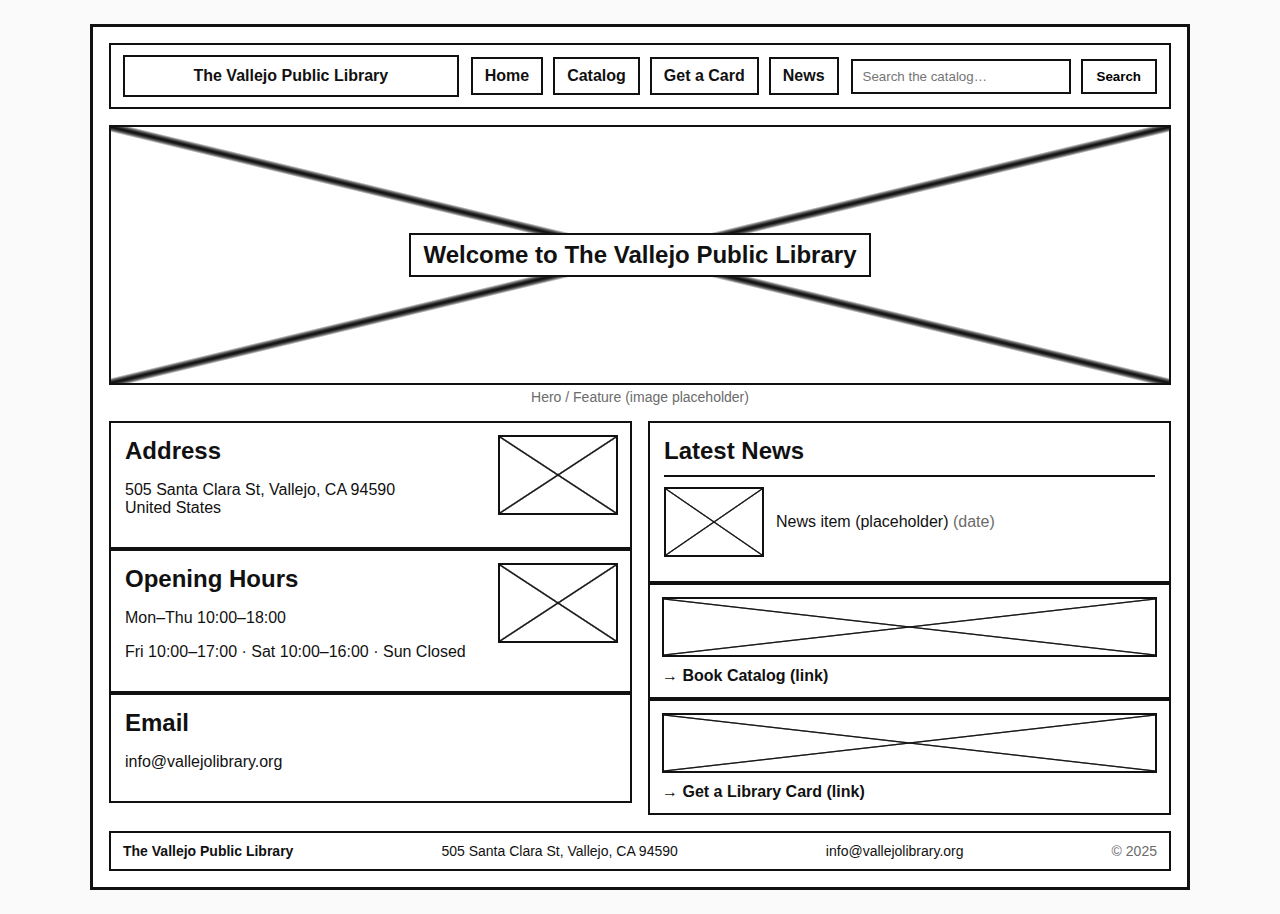
<file: 6150/6150Assignmemt/assi3-homepage.html>
<!doctype html>
<html lang="en">
<head>
  <meta charset="utf-8" />
  <meta name="viewport" content="width=device-width,initial-scale=1" />
  <title>Vallejo Public Library — Homepage (Low-Fi Mockup)</title>
  <style>
    :root { --max: 1100px; --line:#111; --muted:#6b6b6b; --bg:#fafafa; }
    * { box-sizing: border-box; }
    body { margin:0; font-family: Arial, sans-serif; background: var(--bg); color:#111; }
    .frame { max-width: var(--max); margin: 24px auto; padding: 16px; border: 3px solid var(--line); background:#fff; }

    /* ===== Header ===== */
    header { border: 2px solid var(--line); padding: 10px 12px; display: grid; grid-template-columns: 1fr auto auto; gap: 12px; align-items: center; }
    header .site { border: 2px solid var(--line); padding: 10px 14px; text-align:center; font-weight: 700; }
    nav { display:flex; gap:10px; }
    nav a { display:inline-block; padding:8px 12px; border:2px solid var(--line); text-decoration:none; color:#111; font-weight:600; }
    form.search { display:flex; gap:10px; }
    .search input { border:2px solid var(--line); padding:8px 10px; min-width: 220px; }
    .search button { border:2px solid var(--line); background:#fff; padding:8px 14px; font-weight:600; }

    /* ===== Crossed image placeholder ===== */
    .img-x {
      position: relative; border: 2px solid var(--line); background:#fff;
    }
    .img-x::before, .img-x::after {
      content:""; position:absolute; inset:0;
      background: linear-gradient( to bottom right, transparent 49%, var(--line) 50%, transparent 51%),
                  linear-gradient( to top right, transparent 49%, var(--line) 50%, transparent 51%);
      background-size: 100% 100%, 100% 100%;
      opacity:.9;
    }

    /* ===== Hero Section ===== */
    .hero { height: 260px; margin-top: 16px; display:flex; align-items:center; justify-content:center; }
    .hero .img-x { width:100%; height:100%; display:flex; align-items:center; justify-content:center; }
    .hero-text { position:absolute; font-size: 24px; font-weight: bold; background: #fff; padding: 6px 12px; border: 2px solid var(--line); }
    .hero-label { text-align:center; color: var(--muted); margin: 4px 0 16px; font-size: 14px; }

    /* ===== Main Content ===== */
    .grid { display:grid; grid-template-columns: 1fr 1fr; gap:16px; }
    .card { border:2px solid var(--line); padding:14px; background:#fff; position:relative; }
    .card h2 { margin: 0 0 10px 0; }

    /* small thumbnails inside cards */
    .thumb { width: 120px; height: 80px; position:absolute; right:12px; top:12px; }
    .news-row { display:flex; align-items:center; gap:12px; border-top:2px solid var(--line); padding:10px 0; }
    .news-thumb { width:100px; height:70px; flex:0 0 auto; }
    .muted { color: var(--muted); }

    .cta { border:2px solid var(--line); padding:12px; font-weight:700; }
    .cta .banner { width:100%; height:60px; margin-bottom:10px; }
    .cta a { color:#111; text-decoration:none; display:inline-block; }
    .cta a:hover { text-decoration: underline; }

    /* ===== Footer ===== */
    footer { border:2px solid var(--line); padding: 10px 12px; display:flex; flex-wrap:wrap; gap:8px; justify-content: space-between; font-size:14px; margin-top:16px; }

    @media (max-width: 900px){
      .grid { grid-template-columns: 1fr; }
      header { grid-template-columns: 1fr; }
      nav { flex-wrap: wrap; }
      .search input { min-width: 160px; width: 100%; }
    }
  </style>
</head>
<body>
  <div class="frame">

    <!-- ===== Header ===== -->
    <header>
      <div class="site">The Vallejo Public Library</div>
      <nav>
        <a href="#" aria-current="page">Home</a>
        <a href="#">Catalog</a>
        <a href="#">Get a Card</a>
        <a href="#">News</a>
      </nav>
      <form class="search">
        <input type="search" placeholder="Search the catalog…" />
        <button type="submit">Search</button>
      </form>
    </header>

    <!-- ===== Hero Section ===== -->
    <section class="hero" aria-label="Hero">
      <div class="img-x" aria-hidden="true"></div>
      <div class="hero-text">Welcome to The Vallejo Public Library</div>
    </section>
    <p class="hero-label">Hero / Feature (image placeholder)</p>

    <!-- ===== Main Content ===== -->
    <main>
      <section class="grid" aria-labelledby="content-sections">
        <!-- Left column -->
        <div>
          <article class="card" aria-labelledby="addr">
            <h2 id="addr">Address</h2>
            <div class="img-x thumb" aria-hidden="true"></div>
            <p>505 Santa Clara St, Vallejo, CA 94590<br />United States</p>
          </article>

          <article class="card" aria-labelledby="hours">
            <h2 id="hours">Opening Hours</h2>
            <div class="img-x thumb" aria-hidden="true"></div>
            <p>Mon–Thu 10:00–18:00</p>
            <p>Fri 10:00–17:00 · Sat 10:00–16:00 · Sun Closed</p>
          </article>

          <article class="card" aria-labelledby="email">
            <h2 id="email">Email</h2>
            <p>info@vallejolibrary.org</p>
          </article>
        </div>

        <!-- Right column -->
        <div>
          <article class="card" aria-labelledby="news">
            <h2 id="news">Latest News</h2>
            <div class="news-row">
              <div class="img-x news-thumb" aria-hidden="true"></div>
              <div>News item (placeholder) <span class="muted">(date)</span></div>
            </div>
          </article>

          <div class="cta" role="note" aria-label="Book Catalog">
            <div class="img-x banner" aria-hidden="true"></div>
            → <a href="#">Book Catalog (link)</a>
          </div>

          <div class="cta" role="note" aria-label="Get a Library Card">
            <div class="img-x banner" aria-hidden="true"></div>
            → <a href="#">Get a Library Card (link)</a>
          </div>
        </div>
      </section>
    </main>

    <!-- ===== Footer ===== -->
    <footer role="contentinfo">
      <div><strong>The Vallejo Public Library</strong></div>
      <div>505 Santa Clara St, Vallejo, CA 94590</div>
      <div>info@vallejolibrary.org</div>
      <div class="muted">© 2025</div>
    </footer>

  </div>
</body>
</html>
</file>
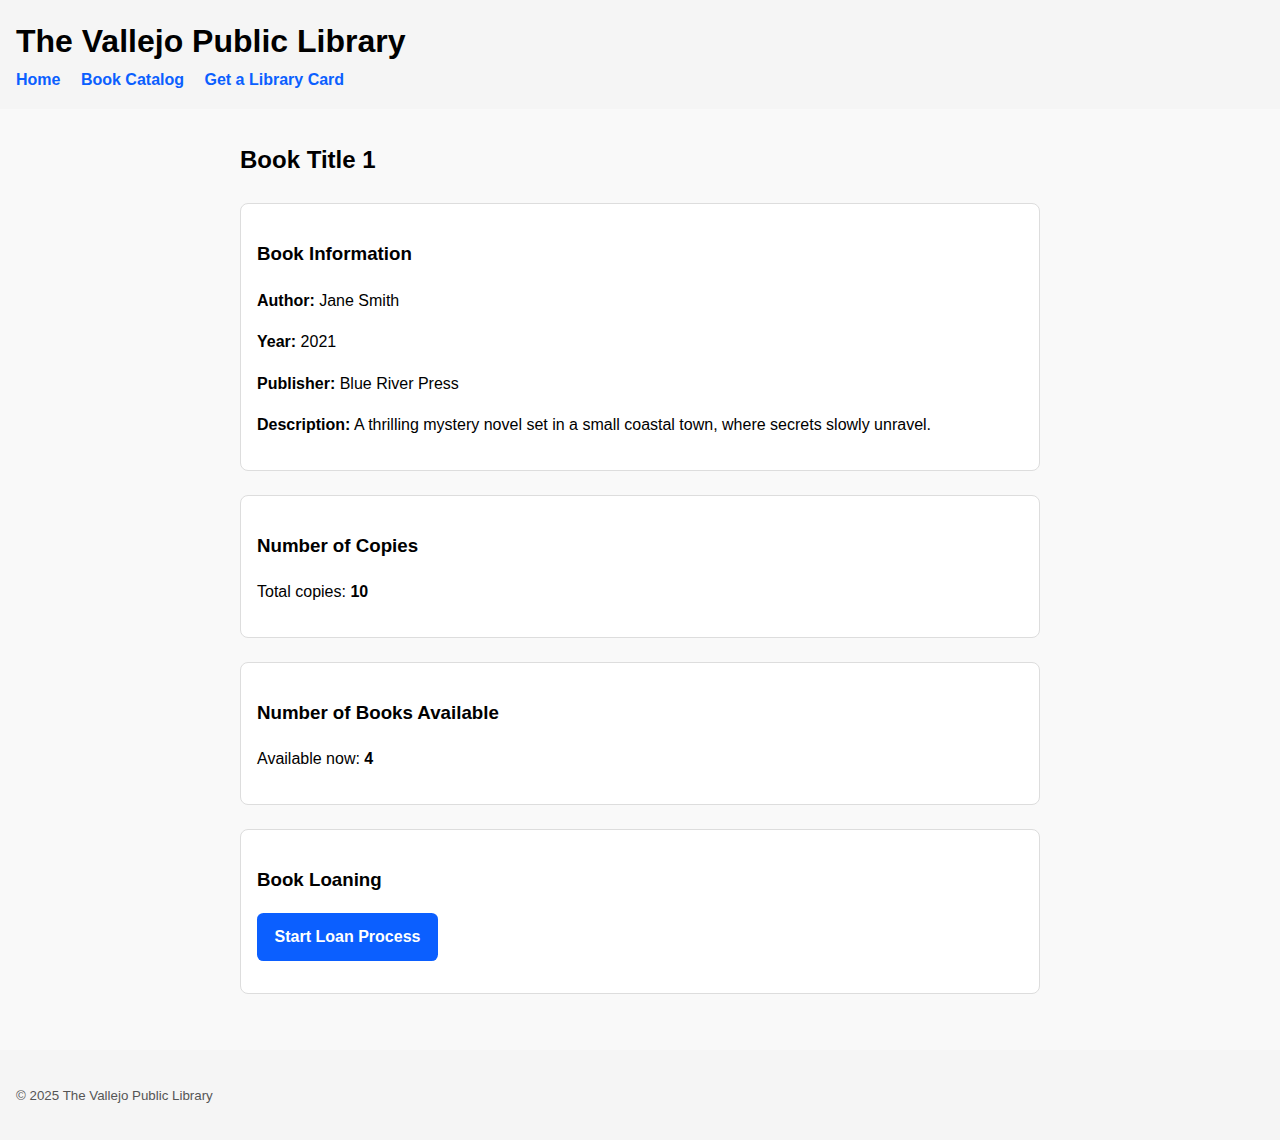
<file: 6150/6150Assignmemt/book.html>
<!doctype html>
<html lang="en">
<head>
  <meta charset="utf-8" />
  <meta name="viewport" content="width=device-width, initial-scale=1" />
  <title>The Vallejo Public Library — Book Detail</title>
  <style>
    body { font-family: Arial, sans-serif; margin: 0; line-height: 1.6; background: #f9f9f9; }
    header, footer { background: #f5f5f5; padding: 1rem; }
    header h1 { margin: 0; }
    nav a { margin-right: 1rem; text-decoration: none; color: #0b5fff; font-weight: 600; }
    nav a:hover { text-decoration: underline; }
    main { max-width: 800px; margin: 0 auto; padding: 2rem 1rem; }
    section { margin: 1.5rem 0; padding: 1rem; border: 1px solid #ddd; border-radius: .5rem; background: #fff; }
    h2 { margin-top: 0; }
    .button { display:inline-block; padding:.7rem 1.1rem; border-radius:.4rem; background:#0b5fff; color:#fff; text-decoration:none; font-weight:600; }
    .button:hover { background:#063f99; }
    footer small { color:#555; }
  </style>
</head>
<body>
  <header>
    <h1>The Vallejo Public Library</h1>
    <nav>
      <a href="index.html">Home</a>
      <a href="Book_Catalog.html">Book Catalog</a>
      <a href="Get_a_Card.html">Get a Library Card</a>
    </nav>
  </header>

  <main>
    <h2>Book Title 1</h2>

    <section>
      <h3>Book Information</h3>
      <p><strong>Author:</strong> Jane Smith</p>
      <p><strong>Year:</strong> 2021</p>
      <p><strong>Publisher:</strong> Blue River Press</p>
      <p><strong>Description:</strong> A thrilling mystery novel set in a small coastal town, where secrets slowly unravel.</p>
    </section>

    <section>
      <h3>Number of Copies</h3>
      <p>Total copies: <strong>10</strong></p>
    </section>

    <section>
      <h3>Number of Books Available</h3>
      <p>Available now: <strong>4</strong></p>
    </section>

    <section>
      <h3>Book Loaning</h3>
      <p><a class="button" href="book_loaning.html">Start Loan Process</a></p>
    </section>
  </main>

  <footer>
    <p><small>&copy; 2025 The Vallejo Public Library</small></p>
  </footer>
</body>
</html>
</file>
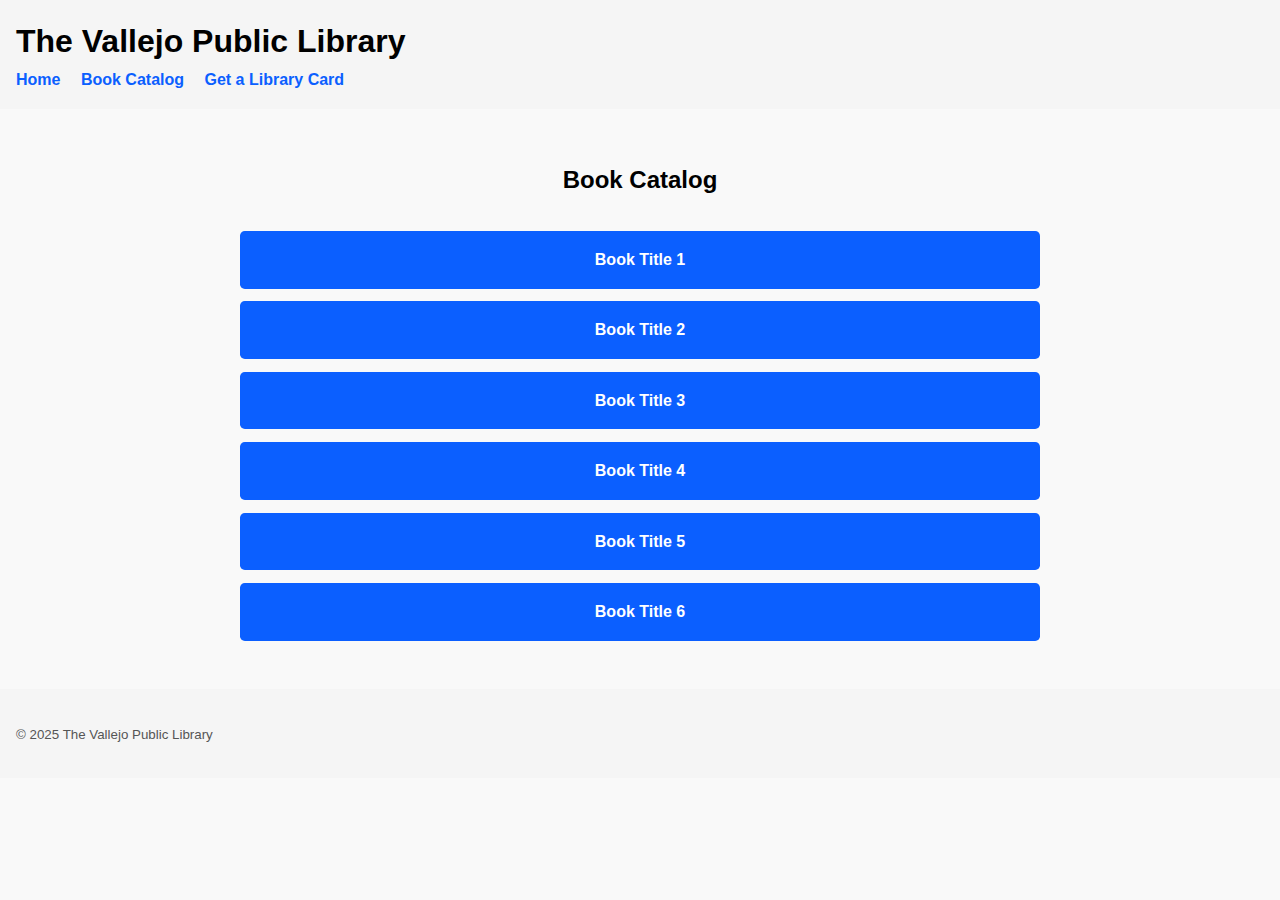
<file: 6150/6150Assignmemt/Book_Catalog.html>
<!doctype html>
<html lang="en">
<head>
  <meta charset="utf-8" />
  <meta name="viewport" content="width=device-width, initial-scale=1" />
  <title>The Vallejo Public Library — Book Catalog</title>
  <meta name="description" content="Browse the catalog of The Vallejo Public Library." />
  <style>
    body { font-family: Arial, sans-serif; margin: 0; line-height: 1.6; background: #f9f9f9; }
    header, footer { background: #f5f5f5; padding: 1rem; }
    header h1 { margin: 0; }
    nav a { margin-right: 1rem; text-decoration: none; color: #0b5fff; font-weight: 600; }
    nav a:hover { text-decoration: underline; }
    main { max-width: 800px; margin: 0 auto; padding: 2rem 1rem; }
    h2 { text-align: center; margin-bottom: 2rem; }
    ul.catalog { list-style: none; padding: 0; }
    ul.catalog li { margin: 0.8rem 0; }
    ul.catalog a {
      display: block;
      padding: 1rem;
      background: #0b5fff;
      color: #fff;
      text-decoration: none;
      text-align: center;
      border-radius: .3rem;
      font-weight: 600;
    }
    ul.catalog a:hover { background: #0840b5; }
    footer small { color: #555; }
  </style>
</head>
<body>
  <header>
    <h1>The Vallejo Public Library</h1>
    <nav>
      <a href="index.html">Home</a>
      <a href="Book_Catalog.html" aria-current="page">Book Catalog</a>
      <a href="Get_a_Card.html">Get a Library Card</a>
    </nav>
  </header>

  <main>
    <h2>Book Catalog</h2>
    <ul class="catalog">
      <li><a href="book.html">Book Title 1</a></li>
      <li><a href="book.html">Book Title 2</a></li>
      <li><a href="book.html">Book Title 3</a></li>
      <li><a href="book.html">Book Title 4</a></li>
      <li><a href="book.html">Book Title 5</a></li>
      <li><a href="book.html">Book Title 6</a></li>
    </ul>
  </main>

  <footer>
    <p><small>&copy; 2025 The Vallejo Public Library</small></p>
  </footer>
</body>
</html>
</file>
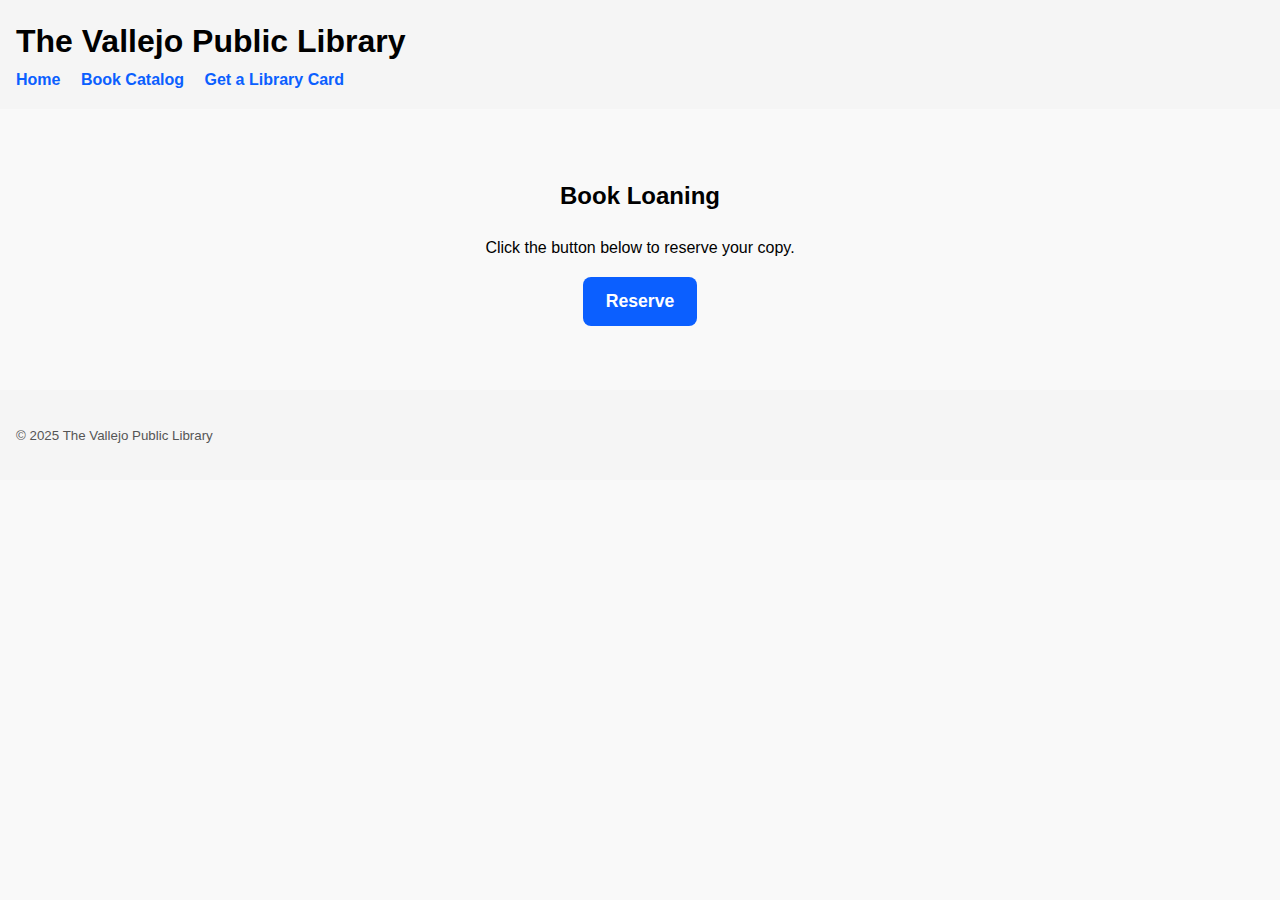
<file: 6150/6150Assignmemt/book_loaning.html>
<!doctype html>
<html lang="en">
<head>
  <meta charset="utf-8" />
  <meta name="viewport" content="width=device-width, initial-scale=1" />
  <title>The Vallejo Public Library — Book Loaning</title>
  <style>
    body { font-family: Arial, sans-serif; margin: 0; line-height: 1.6; background: #f9f9f9; }
    header, footer { background: #f5f5f5; padding: 1rem; }
    header h1 { margin: 0; }
    nav a { margin-right: 1rem; text-decoration: none; color: #0b5fff; font-weight: 600; }
    nav a:hover { text-decoration: underline; }
    main { max-width: 600px; margin: 0 auto; padding: 3rem 1rem; text-align:center; }
    button {
      display:inline-block; padding:.9rem 1.4rem; border-radius:.5rem;
      background:#0b5fff; color:#fff; border:none;
      font-weight:600; font-size:1.1rem; cursor:pointer;
    }
    button:hover { background:#063f99; }
    button:disabled { background: gray; cursor: not-allowed; }
    footer small { color:#555; }
  </style>
</head>
<body>
  <header>
    <h1>The Vallejo Public Library</h1>
    <nav>
      <a href="index.html">Home</a>
      <a href="Book_Catalog.html">Book Catalog</a>
      <a href="Get_a_Card.html">Get a Library Card</a>
    </nav>
  </header>

  <main>
    <h2>Book Loaning</h2>
    <p>Click the button below to reserve your copy.</p>
    <p>
      <button id="reserveBtn">Reserve</button>
    </p>
  </main>

  <footer>
    <p><small>&copy; 2025 The Vallejo Public Library</small></p>
  </footer>

  <script>
    const btn = document.getElementById("reserveBtn");
    btn.addEventListener("click", () => {
      btn.textContent = "Reserved";
      btn.disabled = true;
    });
  </script>
</body>
</html>
</file>
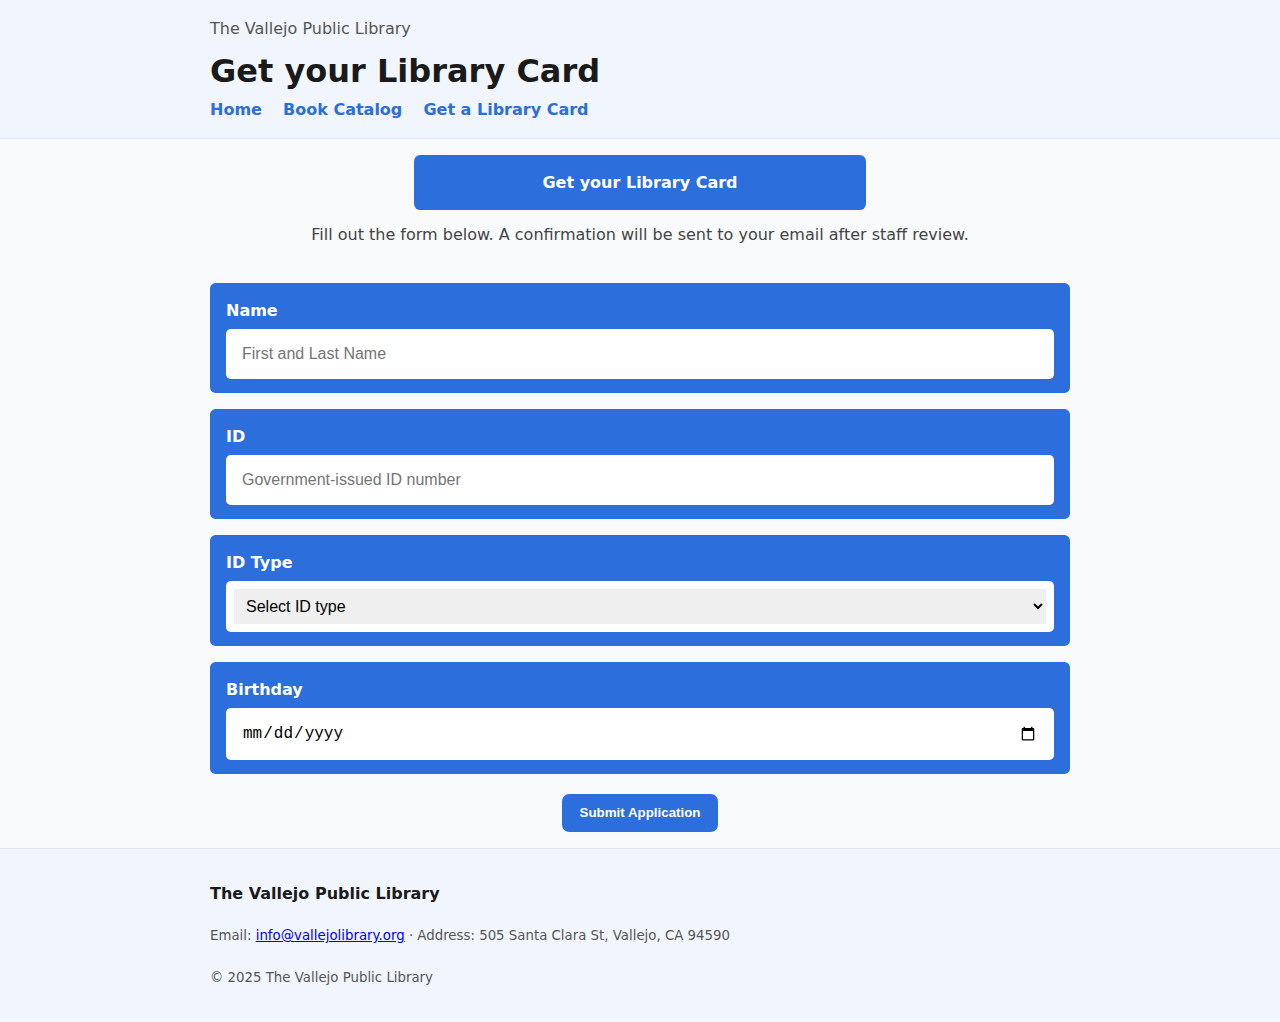
<file: 6150/6150Assignmemt/Get_a_Card.html>
<!doctype html>
<html lang="en">
<head>
  <meta charset="utf-8" />
  <meta name="viewport" content="width=device-width, initial-scale=1" />
  <title>The Vallejo Public Library — Get a Library Card</title>
  <meta name="description" content="Apply for a library card at The Vallejo Public Library." />
  <style>
    :root { --max: 860px; --blue: #2c6edb; }
    body { font-family: system-ui, -apple-system, Segoe UI, Roboto, Arial, sans-serif; margin: 0; line-height: 1.6; color: #1a1a1a; background: #f8fafc; }
    header, footer { background: #f1f5fd; }
    header { border-bottom: 1px solid #e3e8f0; }
    .container { max-width: var(--max); margin: 0 auto; padding: 1rem 1.25rem; }
    nav a { margin-right: 1rem; text-decoration: none; color: var(--blue); font-weight: 600; }
    nav a:hover, nav a:focus { text-decoration: underline; }
    main { padding: 1.25rem 0 2rem; }
    .hero { text-align: center; }
    .hero .bar { background: var(--blue); color:#fff; padding: .9rem 1rem; border-radius: .4rem; display: inline-block; font-weight: 700; min-width: 420px; }
    form { margin-top: 1.25rem; }
    fieldset { border: 0; padding: 0; margin: 0; }
    .group { background: var(--blue); color:#fff; padding: .9rem 1rem; border-radius: .35rem; margin: 1rem 0; }
    .group label { display:block; font-weight:700; margin-bottom:.35rem; }
    .input-wrap { background:#fff; border-radius:.3rem; padding:.5rem; }
    input, select { width: 100%; border: 0; font-size: 1rem; outline: none; padding: .5rem; box-sizing: border-box; }
    .actions { text-align:center; margin-top: 1.25rem; }
    .button { display:inline-block; background: var(--blue); color:#fff; border: none; padding: .7rem 1.1rem; border-radius:.45rem; font-weight:700; cursor:pointer; }
    .button:hover, .button:focus { filter: brightness(.95); }
    .note { color:#444; text-align:center; margin-top:.75rem; }
    footer { border-top: 1px solid #e3e8f0; }
    small { color:#555; }
  </style>
</head>
<body>
  <header role="banner">
    <div class="container">
      <p style="margin:0;color:#555;">The Vallejo Public Library</p>
      <h1 style="margin:.25rem 0 0 0;">Get your Library Card</h1>
      <nav aria-label="Primary">
        <a href="index.html">Home</a>
        <a href="Book_Catalog.html">Book Catalog</a>
        <a href="Get_a_Card.html" aria-current="page">Get a Library Card</a>
      </nav>
    </div>
  </header>

  <main id="main" class="container">
    <section class="hero" aria-labelledby="apply-heading">
      <div class="bar" id="apply-heading">Get your Library Card</div>
      <p class="note">Fill out the form below. A confirmation will be sent to your email after staff review.</p>
    </section>

    <section aria-labelledby="form-heading">
      <h2 id="form-heading" class="visually-hidden" style="position:absolute;left:-9999px;">Application Form</h2>

      <form action="#" method="post">
        <fieldset>
          <!-- Name -->
          <div class="group">
            <label for="name">Name</label>
            <div class="input-wrap">
              <input type="text" id="name" name="name" placeholder="First and Last Name" required />
            </div>
          </div>

          <!-- ID -->
          <div class="group">
            <label for="idNumber">ID</label>
            <div class="input-wrap">
              <input type="text" id="idNumber" name="idNumber" placeholder="Government-issued ID number" required />
            </div>
          </div>

          <!-- ID Type -->
          <div class="group">
            <label for="idType">ID Type</label>
            <div class="input-wrap">
              <select id="idType" name="idType" required>
                <option value="" selected disabled>Select ID type</option>
                <option value="Driver License">Driver License</option>
                <option value="State ID">State ID</option>
                <option value="Passport">Passport</option>
                <option value="Student ID">Student ID</option>
              </select>
            </div>
          </div>

          <!-- Birthday -->
          <div class="group">
            <label for="birthday">Birthday</label>
            <div class="input-wrap">
              <input type="date" id="birthday" name="birthday" required />
            </div>
          </div>

          <div class="actions">
            <button type="submit" class="button">Submit Application</button>
          </div>
        </fieldset>
      </form>
    </section>
  </main>

  <footer role="contentinfo">
    <div class="container">
      <p><strong>The Vallejo Public Library</strong></p>
      <p><small>Email: <a href="mailto:info@vallejolibrary.org">info@vallejolibrary.org</a> · Address: 505 Santa Clara St, Vallejo, CA 94590</small></p>
      <p><small>&copy; 2025 The Vallejo Public Library</small></p>
    </div>
  </footer>
</body>
</html>
</file>
<file: vallejo-library-site/styles.css>
/*:root{*/
/*  --primary:#003366;*/
/*  --secondary:#BFD1C8;*/
/*  --accent:#FF9933;*/
/*  --bg:#f0f0f0;*/
/*  --text:#111111;*/
/*  --maxw:1100px;*/
/*}*/

/**{ box-sizing:border-box; }*/
/*html,body{ margin:0; }*/
/*body{*/
/*  font-family: Arial, Helvetica, sans-serif;*/
/*  color:var(--text);*/
/*  background:var(--bg);*/
/*  line-height:1.6;*/
/*  font-size:16px;*/
/*}*/

/*header, .hero, main, footer{*/
/*  max-width:var(--maxw);*/
/*  margin:0 auto;*/
/*  padding:16px;*/
/*  background:#fff;*/
/*  border:2px solid #00000020;*/
/*}*/
/*main{ padding-top:16px; }*/

/*header{*/
/*  display:grid;*/
/*  grid-template-columns: auto 1fr minmax(220px, 320px);*/
/*  align-items:center;*/
/*  gap:12px;*/
/*  margin:0 auto 12px;*/
/*}*/

/*nav{*/
/*  display:flex;*/
/*  align-items:center;*/
/*  gap:16px;*/
/*  flex-wrap:nowrap;*/
/*  overflow-x:auto;*/
/*  scrollbar-width:none;*/
/*}*/
/*nav::-webkit-scrollbar{ display:none; }*/
/*nav a{*/
/*  display:inline-block;*/
/*  text-decoration:none;*/
/*  color:var(--primary);*/
/*  border-bottom:2px solid transparent;*/
/*  padding-bottom:2px;*/
/*  white-space:nowrap;*/
/*}*/
/*nav a[aria-current="page"]{ border-color:var(--primary); }*/

/*.site-search{*/
/*  justify-self:end;*/
/*  width:100%;*/
/*  max-width:320px;*/
/*  display:flex;*/
/*  align-items:center;*/
/*  gap:8px;*/
/*  flex-wrap:nowrap;*/
/*  min-width:0;*/
/*}*/
/*.site-search input{*/
/*  flex:1 1 auto;*/
/*  min-width:0;*/
/*  padding:8px 10px;*/
/*  border:1px solid #00000033;*/
/*  border-radius:4px;*/
/*  background:#fff;*/
/*}*/
/*.site-search button{*/
/*  flex:0 0 auto;*/
/*  padding:8px 12px;*/
/*  background:var(--accent);*/
/*  border:none;*/
/*  color:#000;*/
/*  font-weight:700;*/
/*  border-radius:4px;*/
/*  cursor:pointer;*/
/*}*/

/*.muted{ color:#555; }*/

/*.card{*/
/*  background:#fff;*/
/*  border:1px solid #00000022;*/
/*  border-radius:6px;*/
/*  padding:16px;*/
/*}*/
/*.card h2{ margin-top:0; color:var(--primary); }*/

/*.btn{*/
/*  display:inline-block;*/
/*  padding:10px 14px;*/
/*  background:var(--accent);*/
/*  color:#000;*/
/*  text-decoration:none;*/
/*  font-weight:700;*/
/*  border-radius:4px;*/
/*  border:1px solid #00000033;*/
/*  margin-right:8px;*/
/*  cursor:pointer;*/
/*}*/
/*.btn:hover{ filter:brightness(0.95); }*/
/*.btn-secondary{ background:var(--secondary); }*/

/*footer{ text-align:center; color:#333; border-radius:6px; }*/

/*!* accessibility *!*/
/*body{ font-family: "Roboto", Arial, Helvetica, sans-serif; }*/
/*.skip-link{*/
/*  position:absolute; left:-9999px; top:8px; background:#fff; color:#000;*/
/*  border:2px solid var(--primary); padding:8px 12px; border-radius:6px; z-index:1000;*/
/*}*/
/*.skip-link:focus{ left:8px; }*/
/*a:focus-visible, button:focus-visible, input:focus-visible, select:focus-visible{*/
/*  outline:3px solid var(--accent); outline-offset:2px;*/
/*}*/
/*a:hover, .btn:hover{ filter:brightness(0.95); }*/
/*a:active, .btn:active{ transform: translateY(1px); }*/
/*.btn, button, .site-search button{ min-height:44px; }*/
/*button{ cursor:pointer; }*/
/*input, select{ min-height:40px; }*/
/*img{ max-width:100%; height:auto; }*/
/*main p{ max-width:70ch; }*/
/*a{ color:var(--primary); text-decoration:none; border-bottom:2px solid transparent; }*/
/*a:focus-visible, a[aria-current="page"]{ border-bottom-color:var(--primary); }*/

/*!* hero *!*/
/*.hero-img{ width:100%; height:auto; display:block; border:2px solid #111; }*/
/*.hero-title{*/
/*  position:relative; margin:-48px auto 0; display:table; background:#fff;*/
/*  border:2px solid #111; padding:10px 16px; font-size:20px; font-weight:700;*/
/*}*/
/*.hero-caption{ text-align:center; margin:6px 0 0; }*/

/*!* home *!*/
/*.home-grid{*/
/*  max-width:var(--maxw);*/
/*  margin:16px auto;*/
/*  padding:16px;*/
/*  display:grid;*/
/*  gap:0;*/
/*}*/
/*.subhead{ margin:0 0 6px; font-size:16px; color:#333; }*/

/*.visit-grid{ display:grid; grid-template-columns:1fr; gap:12px; }*/
/*@media (min-width:600px){ .visit-grid{ grid-template-columns:1fr 1fr; } }*/

/*.news .news-item{*/
/*  display:grid; grid-template-columns:1fr 96px; gap:12px;*/
/*  align-items:start; padding-bottom:8px; border-bottom:2px solid #00000022; margin-bottom:10px;*/
/*}*/
/*.news-thumb{ width:96px; height:72px; object-fit:cover; display:block; border:2px solid #999; }*/

/*.link-panel{ margin-top:8px; }*/
/*.link-panel.bare{ border:1px solid #00000022; border-radius:6px; padding:10px 12px; }*/
/*.link-text{ margin:0; font-weight:700; }*/

/*!* site footer on home *!*/
/*.site-footer{*/
/*  max-width:var(--maxw);*/
/*  margin:0 auto 16px;*/
/*  padding:8px 12px;*/
/*  background:#fff;*/
/*  border:2px solid #00000020;*/
/*  display:grid;*/
/*  grid-template-columns:repeat(4, 1fr);*/
/*  gap:4px;*/
/*  text-align:center;*/
/*  font-size:14px;*/
/*  line-height:1.4;*/
/*}*/

/*!* book page (shared styles kept here for consistency across pages) *!*/
/*.placeholder-img{*/
/*  width:100%;*/
/*  aspect-ratio: 3 / 4;*/
/*  background:*/
/*    linear-gradient(45deg, transparent 49%, #999 50%, transparent 51%),*/
/*    linear-gradient(-45deg, transparent 49%, #999 50%, transparent 51%),*/
/*    #fff;*/
/*  border:2px solid #999;*/
/*  border-radius:6px;*/
/*}*/
/*.book-grid{*/
/*  max-width: var(--maxw);*/
/*  margin: 16px auto;*/
/*  padding: 0 16px 16px;*/
/*  display: grid;*/
/*  gap: 16px;*/
/*}*/
/*.book-left{*/
/*  display: grid;*/
/*  grid-template-columns: 1fr;*/
/*  gap: 16px;*/
/*}*/
/*.cover-col{ display:flex; justify-content:center; }*/
/*.book-left .placeholder-img{ max-width:320px; }*/

/*.book-title{ margin:0; color:var(--primary); }*/
/*.copies-2col{*/
/*  display:grid; grid-template-columns:1fr 1fr; gap:12px; margin:10px 0;*/
/*}*/
/*.copy-box{ text-align:center; padding:12px; border:1px solid #00000022; border-radius:6px; background:#fff; }*/
/*.copy-label{ color:#555; }*/
/*.copy-num{ font-size:22px; font-weight:700; }*/
/*.actions{ display:flex; gap:12px; margin-top:12px; }*/

/*.book-rail h2{ margin-top:0; color:var(--primary); }*/
/*.rail-search{ display:flex; gap:8px; flex-wrap:wrap; margin-bottom:12px; }*/
/*.rail-search input{*/
/*  padding:8px 10px; border:1px solid #00000033; border-radius:4px; background:#fff; min-width:200px;*/
/*}*/
/*.rail-search button{*/
/*  padding:8px 12px; background:var(--secondary); border:1px solid #00000033; border-radius:4px; font-weight:700; cursor:pointer;*/
/*}*/
/*.related-item{ margin:10px 0; }*/
/*.rel-thumb{*/
/*  width:100%; height:72px;*/
/*  background:*/
/*    linear-gradient(45deg, transparent 49%, #999 50%, transparent 51%),*/
/*    linear-gradient(-45deg, transparent 49%, #999 50%, transparent 51%),*/
/*    #fff;*/
/*  border:2px solid #999; margin-bottom:4px;*/
/*}*/

/*@media (min-width:1024px){*/
/*  .book-left{ grid-template-columns:320px 1fr; }*/
/*  .book-grid{ grid-template-columns:2fr 1fr; }*/

/*  .home-grid{*/
/*    grid-template-columns: 1fr 1fr;*/
/*    grid-template-areas: "visit news" "contact news";*/
/*    align-items:stretch;*/
/*    gap:0;*/
/*  }*/
/*  .home-grid .visit{ grid-area: visit; }*/
/*  .home-grid .news{ grid-area: news; }*/
/*  .home-grid .contact{ grid-area: contact; }*/
/*}*/

/*!* catalog page *!*/
/*.layout-catalog{*/
/*  padding-block:16px;*/
/*  margin:16px auto;*/
/*}*/
/*.layout-catalog h1{ margin-top:0; color:var(--primary); }*/

/*.catalog-filters{*/
/*  display:flex; gap:8px; flex-wrap:wrap; margin:12px 0 16px;*/
/*}*/
/*.catalog-filters input, .catalog-filters select{*/
/*  padding:8px 10px; border:1px solid #00000033; border-radius:4px; background:#fff;*/
/*}*/
/*.catalog-filters button{*/
/*  padding:8px 12px; background:var(--secondary); border:1px solid #00000033;*/
/*  border-radius:4px; font-weight:700; cursor:pointer;*/
/*}*/

/*.catalog-grid{ display:grid; grid-template-columns:1fr; gap:16px; }*/
/*.book-card{ background:#fff; border:1px solid #00000022; border-radius:8px; padding:12px; }*/
/*.book-card .placeholder-img{*/
/*  width:100%; aspect-ratio:3/4;*/
/*  background:*/
/*    linear-gradient(45deg, transparent 49%, #999 50%, transparent 51%),*/
/*    linear-gradient(-45deg, transparent 49%, #999 50%, transparent 51%),*/
/*    #fff;*/
/*  border:2px solid #999; border-radius:6px;*/
/*}*/
/*.book-card .book-title{ font-size:18px; margin:10px 0 4px; }*/
/*.book-card .book-title a{ text-decoration:none; color:var(--primary); }*/
/*.book-card .book-author{ margin:0 0 10px; }*/

/*@media (min-width:600px){*/
/*  .catalog-grid{ grid-template-columns:repeat(2, 1fr); gap:20px; }*/
/*}*/
/*@media (min-width:1024px){*/
/*  .catalog-grid{ grid-template-columns:repeat(3, 1fr); gap:24px; }*/
/*}*/


:root{
  --primary:#003366;
  --secondary:#BFD1C8;
  --accent:#FF9933;
  --bg:#f0f0f0;
  --text:#111111;
  --maxw:1100px;
}

*{ box-sizing:border-box; }
html,body{ margin:0; }
body{
  font-family: Arial, Helvetica, sans-serif;
  color:var(--text);
  background:var(--bg);
  line-height:1.6;
  font-size:16px;
}

header, .hero, main, footer{
  max-width:var(--maxw);
  margin:0 auto;
  padding:16px;
  background:#fff;
  border:2px solid #00000020;
}

main{ padding-top:16px; }

header{
  display:grid;
  grid-template-columns: auto 1fr minmax(220px, 320px);
  align-items:center;
  gap:12px;
  margin: 0 auto 12px;
}

nav{
  display:flex;
  align-items:center;
  gap:16px;
  flex-wrap:nowrap;
  overflow-x:auto;
  scrollbar-width:none;
}
nav::-webkit-scrollbar{ display:none; }
nav a{
  display:inline-block;
  text-decoration:none;
  color:var(--primary);
  border-bottom:2px solid transparent;
  padding-bottom:2px;
  white-space:nowrap;
}
nav a[aria-current="page"]{ border-color:var(--primary); }

.site-search{
  justify-self:end;
  width:100%;
  max-width:320px;
  display:flex;
  align-items:center;
  gap:8px;
  flex-wrap:nowrap;
  min-width:0;
}
.site-search input{
  flex:1 1 auto;
  min-width:0;
  padding:8px 10px;
  border:1px solid #00000033;
  border-radius:4px;
  background:#fff;
}
.site-search button{
  flex:0 0 auto;
  padding:8px 12px;
  background:var(--accent);
  border:none;
  color:#000;
  font-weight:700;
  border-radius:4px;
  cursor:pointer;
}

.muted{ color:#555; }

.card{
  background:#fff;
  border:1px solid #00000022;
  border-radius:6px;
  padding:16px;
}
.card h2{ margin-top:0; color:var(--primary); }

.btn{
  display:inline-block;
  padding:10px 14px;
  background:var(--accent);
  color:#000;
  text-decoration:none;
  font-weight:700;
  border-radius:4px;
  border:1px solid #00000033;
  margin-right:8px;
  cursor:pointer;
}
.btn:hover{ filter:brightness(0.95); }
.btn-secondary{ background:var(--secondary); }

footer{ text-align:center; color:#333; border-radius:6px; }

body{ font-family: "Roboto", Arial, Helvetica, sans-serif; }
a:focus-visible, button:focus-visible, input:focus-visible, select:focus-visible{
  outline:3px solid var(--accent); outline-offset:2px;
}
a:hover, .btn:hover{ filter:brightness(0.95); }
a:active, .btn:active{ transform: translateY(1px); }
.btn, button, .site-search button{ min-height:44px; }
button{ cursor:pointer; }
input, select{ min-height:40px; }
img{ max-width:100%; height:auto; }
main p{ max-width:70ch; }
a{ color:var(--primary); text-decoration:none; border-bottom:2px solid transparent; }
a:focus-visible, a[aria-current="page"]{ border-bottom-color:var(--primary); }

/* hero */
.hero{ padding:16px; }
.hero-img{
  width:100%;
  max-width:820px;
  height:auto;
  display:block;
  margin:0 auto;
  border:2px solid #111;
}
.hero-title{
  position:relative;
  margin:-48px auto 0;
  display:table;
  background:#fff;
  border:2px solid #111;
  padding:10px 16px;
  font-size:20px;
  font-weight:700;
}
.hero-caption{ text-align:center; margin:6px 0 0; }

/* home */
.home-grid{
  max-width:var(--maxw);
  margin:16px auto;
  padding:16px;
  display:grid;
  gap:0;
}
.subhead{ margin:0 0 6px; font-size:16px; color:#333; }

.visit-grid{ display:grid; grid-template-columns:1fr; gap:12px; }
@media (min-width:600px){ .visit-grid{ grid-template-columns:1fr 1fr; } }

.news .news-item{
  display:grid; grid-template-columns:1fr 96px; gap:12px;
  align-items:start; padding-bottom:8px; border-bottom:2px solid #00000022; margin-bottom:10px;
}
.news-thumb{ width:96px; height:72px; object-fit:cover; display:block; border:2px solid #999; }

.link-panel{ margin-top:8px; }
.link-panel.bare{ border:1px solid #00000022; border-radius:6px; padding:10px 12px; }
.link-text{ margin:0; font-weight:700; }

/* site footer on home */
.site-footer{
  max-width:var(--maxw);
  margin:0 auto 16px;
  padding:8px 12px;
  background:#fff;
  border:2px solid #00000020;
  display:grid;
  grid-template-columns:repeat(4, 1fr);
  gap:4px;
  text-align:center;
  font-size:14px;
  line-height:1.4;
}

/* book page */
.placeholder-img{
  width:100%;
  aspect-ratio: 3 / 4;
  background:
    linear-gradient(45deg, transparent 49%, #999 50%, transparent 51%),
    linear-gradient(-45deg, transparent 49%, #999 50%, transparent 51%),
    #fff;
  border:2px solid #999;
  border-radius:6px;
}
.book-grid{
  max-width: var(--maxw);
  margin: 16px auto;
  padding: 0 16px 16px;
  display: grid;
  gap: 16px;
}
.book-left{
  display: grid;
  grid-template-columns: 1fr;
  gap: 16px;
}
.cover-col{ display:flex; justify-content:center; }
.book-left .placeholder-img{ max-width:320px; }

.book-title{ margin:0; color:var(--primary); }
.copies-2col{
  display:grid; grid-template-columns:1fr 1fr; gap:12px; margin:10px 0;
}
.copy-box{ text-align:center; padding:12px; border:1px solid #00000022; border-radius:6px; background:#fff; }
.copy-label{ color:#555; }
.copy-num{ font-size:22px; font-weight:700; }
.actions{ display:flex; gap:12px; margin-top:12px; }

.book-rail h2{ margin-top:0; color:var(--primary); }
.rail-search{ display:flex; gap:8px; flex-wrap:wrap; margin-bottom:12px; }
.rail-search input{
  padding:8px 10px; border:1px solid #00000033; border-radius:4px; background:#fff; min-width:200px;
}
.rail-search button{
  padding:8px 12px; background:var(--secondary); border:1px solid #00000033; border-radius:4px; font-weight:700; cursor:pointer;
}
.related-item{ margin:10px 0; }
.rel-thumb{
  width:100%; height:72px;
  background:
    linear-gradient(45deg, transparent 49%, #999 50%, transparent 51%),
    linear-gradient(-45deg, transparent 49%, #999 50%, transparent 51%),
    #fff;
  border:2px solid #999; margin-bottom:4px;
}

@media (min-width:1024px){
  .book-left{ grid-template-columns:320px 1fr; }
  .book-grid{ grid-template-columns:2fr 1fr; }

  .home-grid{
    grid-template-columns: 1fr 1fr;
    grid-template-areas: "visit news" "contact news";
    align-items:stretch;
    gap:0;
  }
  .home-grid .visit{ grid-area: visit; }
  .home-grid .news{ grid-area: news; }
  .home-grid .contact{ grid-area: contact; }
}

/* catalog page */
.layout-catalog{
  padding-block:16px;
  margin:16px auto;
}
.layout-catalog h1{ margin-top:0; color:var(--primary); }

.catalog-filters{
  display:flex; gap:8px; flex-wrap:wrap; margin:12px 0 16px;
}
.catalog-filters input, .catalog-filters select{
  padding:8px 10px; border:1px solid #00000033; border-radius:4px; background:#fff;
}
.catalog-filters button{
  padding:8px 12px; background:var(--secondary); border:1px solid #00000033;
  border-radius:4px; font-weight:700; cursor:pointer;
}

.catalog-grid{ display:grid; grid-template-columns:1fr; gap:16px; }
.book-card{ background:#fff; border:1px solid #00000022; border-radius:8px; padding:12px; }
.book-card .placeholder-img{
  width:100%; aspect-ratio:3/4;
  background:
    linear-gradient(45deg, transparent 49%, #999 50%, transparent 51%),
    linear-gradient(-45deg, transparent 49%, #999 50%, transparent 51%),
    #fff;
  border:2px solid #999; border-radius:6px;
}
.book-card .book-title{ font-size:18px; margin:10px 0 4px; }
.book-card .book-title a{ text-decoration:none; color:var(--primary); }
.book-card .book-author{ margin:0 0 10px; }

@media (min-width:600px){
  .catalog-grid{ grid-template-columns:repeat(2, 1fr); gap:20px; }
}
@media (min-width:1024px){
  .catalog-grid{ grid-template-columns:repeat(3, 1fr); gap:24px; }
}
</file>
